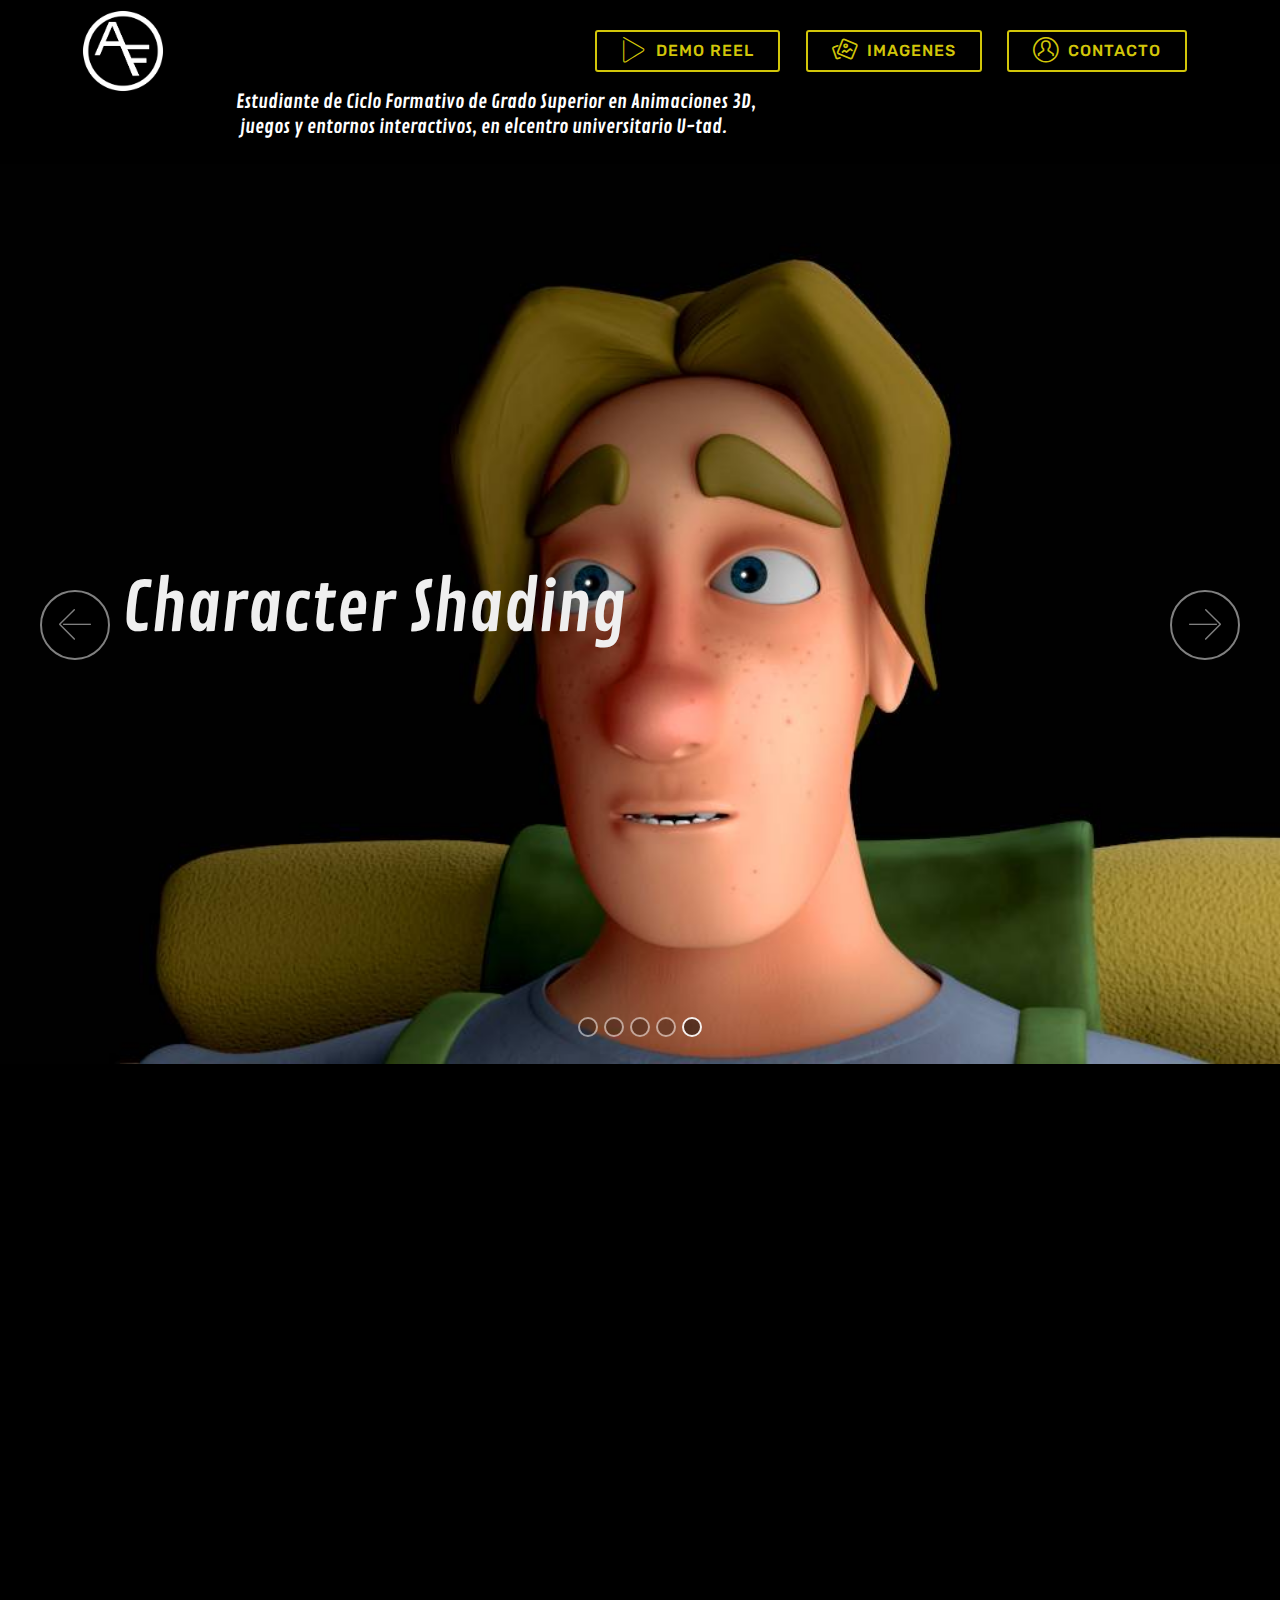
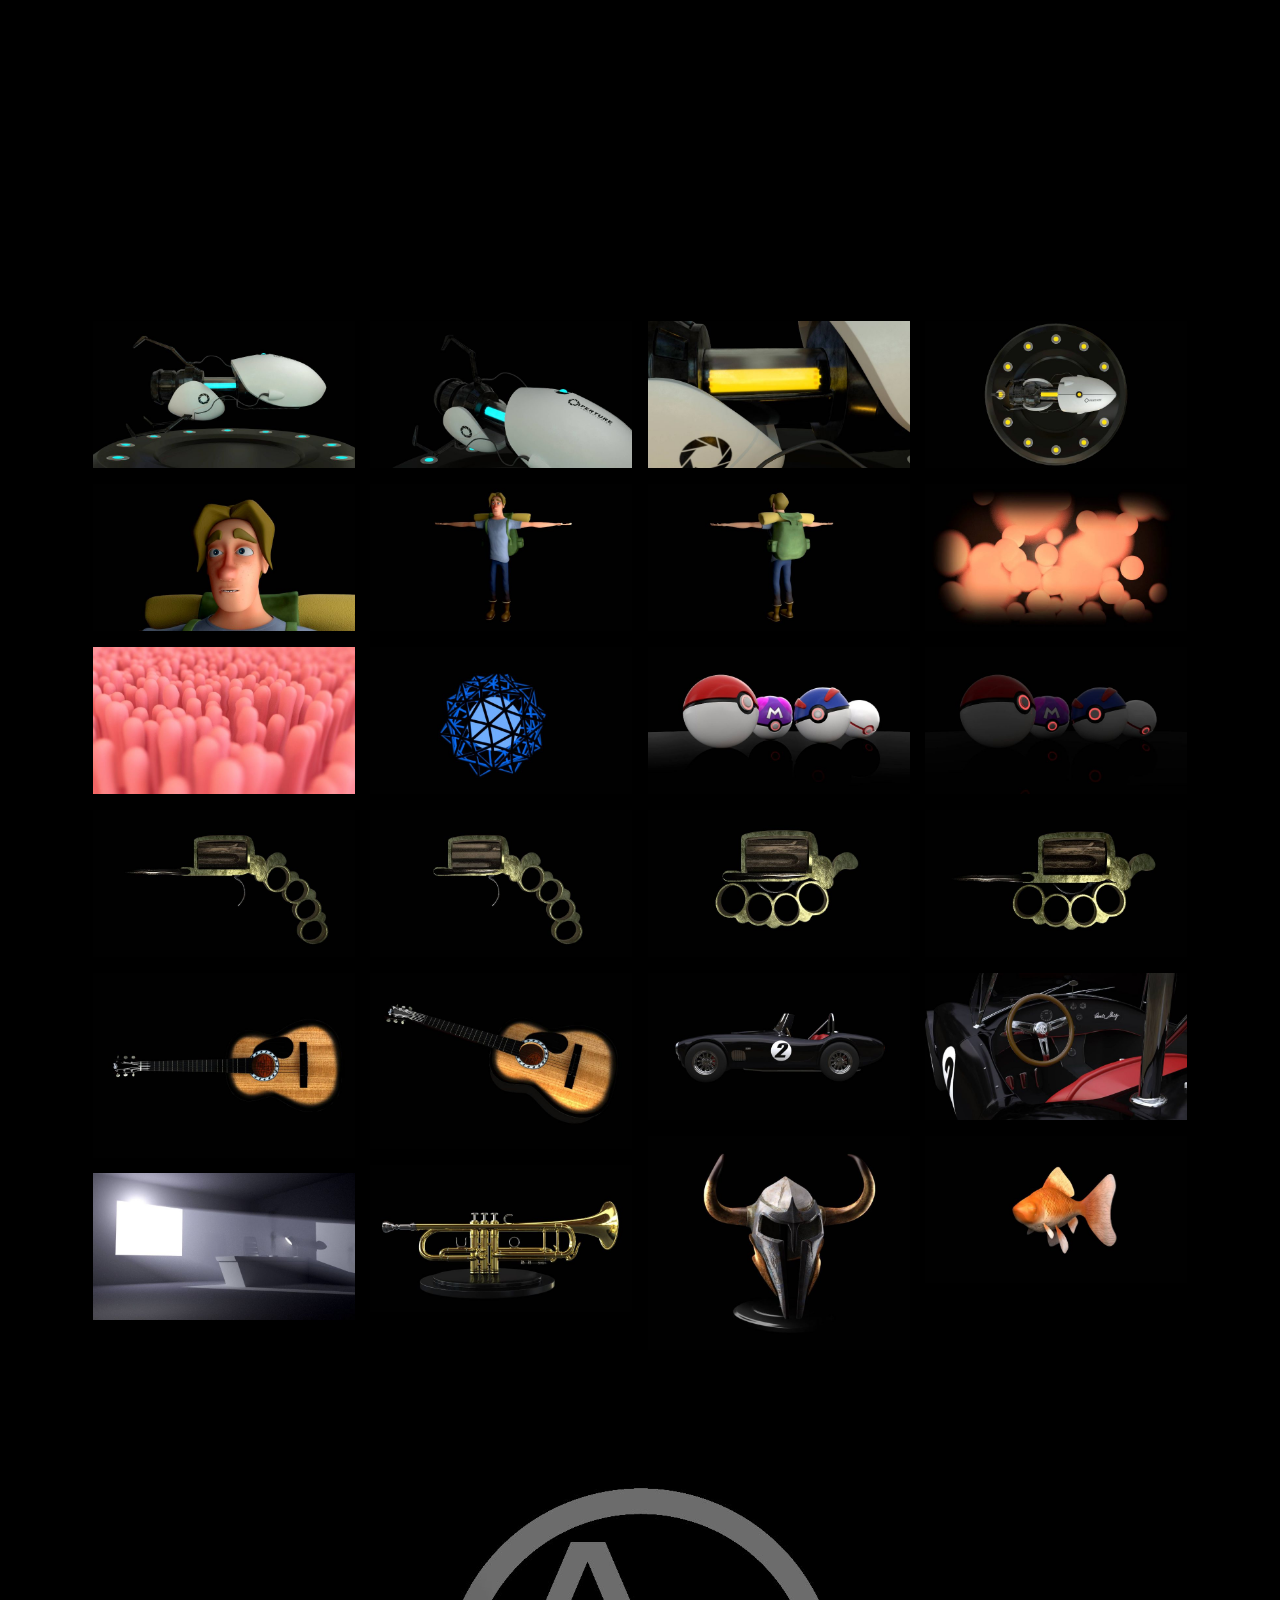
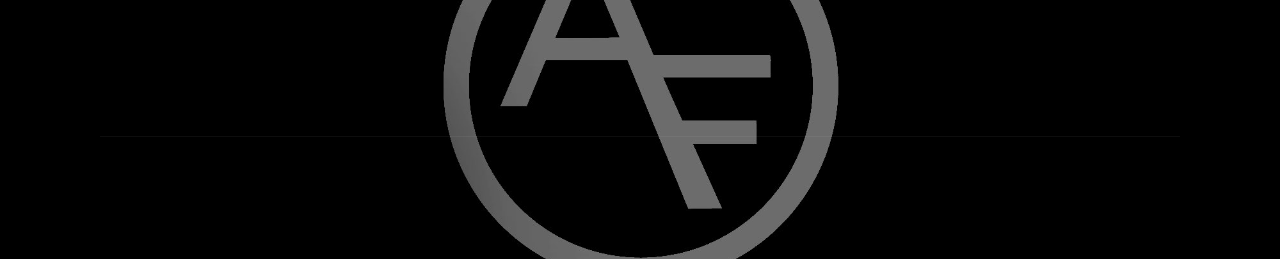
<file: index.html>
<!DOCTYPE html>
<html>
<head>
  <!-- Site made with Mobirise Website Builder v4.3.5, https://mobirise.com -->
  <meta charset="UTF-8">
  <meta http-equiv="X-UA-Compatible" content="IE=edge">
  <meta name="generator" content="Mobirise v4.3.5, mobirise.com">
  <meta name="viewport" content="width=device-width, initial-scale=1">
  <link rel="shortcut icon" href="assets/images/af-logo-1-3543x3543.jpg" type="image/x-icon">
  <meta name="description" content="">
  <title>ALVARO FUENTES</title>
  <link rel="stylesheet" href="assets/web/assets/mobirise-icons-bold/mobirise-icons-bold.css">
  <link rel="stylesheet" href="assets/web/assets/mobirise-icons/mobirise-icons.css">
  <link rel="stylesheet" href="assets/tether/tether.min.css">
  <link rel="stylesheet" href="assets/bootstrap/css/bootstrap.min.css">
  <link rel="stylesheet" href="assets/bootstrap/css/bootstrap-grid.min.css">
  <link rel="stylesheet" href="assets/bootstrap/css/bootstrap-reboot.min.css">
  <link rel="stylesheet" href="assets/animate.css/animate.min.css">
  <link rel="stylesheet" href="assets/dropdown/css/style.css">
  <link rel="stylesheet" href="assets/socicon/css/styles.css">
  <link rel="stylesheet" href="assets/theme/css/style.css">
  <link rel="stylesheet" href="assets/mobirise-gallery/style.css">
  <link rel="stylesheet" href="assets/mobirise/css/mbr-additional.css" type="text/css">
  
  
  
</head>
<body>
<section class="menu cid-qAGI80qTX7" once="menu" id="menu1-i" data-rv-view="526">

    

    <nav class="navbar navbar-expand beta-menu navbar-dropdown align-items-center navbar-toggleable-sm bg-color transparent">
        <button class="navbar-toggler navbar-toggler-right" type="button" data-toggle="collapse" data-target="#navbarSupportedContent" aria-controls="navbarSupportedContent" aria-expanded="false" aria-label="Toggle navigation">
            <div class="hamburger">
                <span></span>
                <span></span>
                <span></span>
                <span></span>
            </div>
        </button>
        <div class="menu-logo">
            <div class="navbar-brand">
                <span class="navbar-logo">
                    
                         <img src="assets/images/af-logo-1-3543x3543.jpg" alt="Mobirise" title="" media-simple="true" style="height: 5.4rem;">
                    
                </span>
                
            </div>
        </div>
        <div class="collapse navbar-collapse" id="navbarSupportedContent">
            
            <div class="navbar-buttons mbr-section-btn"><a class="btn btn-sm btn-success-outline display-4" href="index.html#video2-x"><span class="mbri-play mbr-iconfont mbr-iconfont-btn"></span>DEMO REEL</a> <a class="btn btn-sm btn-success-outline display-4" href="index.html#gallery1-w"><span class="mbrib-image-gallery mbr-iconfont mbr-iconfont-btn"></span>IMAGENES</a>   <a class="btn btn-sm btn-success-outline display-4" href="index.html#footer1-12"><span class="mbrib-user mbr-iconfont mbr-iconfont-btn"></span>CONTACTO</a></div>
        </div>
    </nav>
</section>

<section class="engine"><a href="https://mobirise.co/k">bootstrap templates</a></section><section class="mbr-section info2 cid-qAGOkJHE9n" id="info2-o" data-rv-view="523">

    

    

    <div class="container">
        <div class="row main justify-content-center">
            <div class="media-container-column col-12 col-lg-3 col-md-4">
                
            </div>
            <div class="media-container-column title col-12 col-lg-7 col-md-6">
                
                <h3 class="mbr-section-subtitle align-right mbr-light mbr-white mbr-fonts-style display-7"><p><span style="background-color: initial;">&nbsp; &nbsp; &nbsp; &nbsp; &nbsp; &nbsp; &nbsp; Estudiante de Ciclo Formativo de Grado Superior en Animaciones 3D,</span>&nbsp;&nbsp;&nbsp;&nbsp;&nbsp;&nbsp;&nbsp;&nbsp;&nbsp;&nbsp;&nbsp;&nbsp;<span style="background-color: initial;"> </span>&nbsp;&nbsp;&nbsp;&nbsp;&nbsp;&nbsp;&nbsp;&nbsp;&nbsp;&nbsp;&nbsp;&nbsp;&nbsp; &nbsp;j<span style="background-color: initial;">uegos y entornos                         interactivos, en elcentro universitario U-tad. &nbsp; &nbsp; &nbsp; &nbsp; &nbsp; &nbsp; &nbsp; &nbsp;</span><span style="background-color: initial; font-size: 1rem;">&nbsp;</span></p></h3>
            </div>
        </div>
    </div>
</section>

<section class="carousel slide cid-qAGUbElL7m" data-interval="false" id="slider1-p" data-rv-view="528">

    

    <div class="full-screen"><div class="mbr-slider slide carousel" data-pause="true" data-keyboard="false" data-ride="carousel" data-interval="4000"><ol class="carousel-indicators"><li data-app-prevent-settings="" data-target="#slider1-p" data-slide-to="0"></li><li data-app-prevent-settings="" data-target="#slider1-p" data-slide-to="1"></li><li data-app-prevent-settings="" data-target="#slider1-p" data-slide-to="2"></li><li data-app-prevent-settings="" data-target="#slider1-p" data-slide-to="3"></li><li data-app-prevent-settings="" data-target="#slider1-p" class=" active" data-slide-to="4"></li></ol><div class="carousel-inner" role="listbox"><div class="carousel-item slider-fullscreen-image" data-bg-video-slide="false" style="background-image: url(assets/images/portal-side-1920x1080.jpg);"><div class="container container-slide"><div class="image_wrapper"><div class="mbr-overlay" style="opacity: 0; background-color: rgb(0, 0, 0);"></div><img src="assets/images/portal-side-1920x1080.jpg"><div class="carousel-caption justify-content-center"><div class="col-10 align-left"><h2 class="mbr-fonts-style display-1">PORTAL GUN</h2></div></div></div></div></div><div class="carousel-item slider-fullscreen-image" data-bg-video-slide="false" style="background-image: url(assets/images/revolver-1-1920x1080.jpg);"><div class="container container-slide"><div class="image_wrapper"><div class="mbr-overlay" style="opacity: 0.2;"></div><img src="assets/images/revolver-1-1920x1080.jpg"><div class="carousel-caption justify-content-center"><div class="col-10 align-left"><h2 class="mbr-fonts-style display-1">APACHE KNUCLE DUSTER REVOLVER</h2></div></div></div></div></div><div class="carousel-item slider-fullscreen-image" data-bg-video-slide="false" style="background-image: url(assets/images/coche-1920x1080.jpg);"><div class="container container-slide"><div class="image_wrapper"><div class="mbr-overlay" style="opacity: 0.2;"></div><img src="assets/images/coche-1920x1080.jpg"><div class="carousel-caption justify-content-center"><div class="col-10 align-left"><h2 class="mbr-fonts-style display-1">AC COBRA 86</h2></div></div></div></div></div><div class="carousel-item slider-fullscreen-image" data-bg-video-slide="false" style="background-image: url(assets/images/guitarra-1679x727.jpg);"><div class="container container-slide"><div class="image_wrapper"><div class="mbr-overlay" style="opacity: 0.2;"></div><img src="assets/images/guitarra-1679x727.jpg"><div class="carousel-caption justify-content-center"><div class="col-10 align-left"><h2 class="mbr-fonts-style display-1">GIBSON GUITAR</h2></div></div></div></div></div><div class="carousel-item slider-fullscreen-image active" data-bg-video-slide="false" style="background-image: url(assets/images/primerplano-1280x720.jpg);"><div class="container container-slide"><div class="image_wrapper"><div class="mbr-overlay" style="opacity: 0; background-color: rgb(0, 0, 0);"></div><img src="assets/images/primerplano-1280x720.jpg"><div class="carousel-caption justify-content-center"><div class="col-10 align-left"><h2 class="mbr-fonts-style display-1">Character Shading</h2></div></div></div></div></div></div><a data-app-prevent-settings="" class="carousel-control carousel-control-prev" role="button" data-slide="prev" href="#slider1-p"><span aria-hidden="true" class="mbri-left mbr-iconfont"></span><span class="sr-only">Previous</span></a><a data-app-prevent-settings="" class="carousel-control carousel-control-next" role="button" data-slide="next" href="#slider1-p"><span aria-hidden="true" class="mbri-right mbr-iconfont"></span><span class="sr-only">Next</span></a></div></div>

</section>

<section class="cid-qAI3J9MtBl" id="video2-x" data-rv-view="546">

    
    
    <figure class="mbr-figure align-center container">
        <div class="video-block" style="width: 100%;">
            <div><iframe class="mbr-embedded-video" src="https://player.vimeo.com/video/254947398?autoplay=0&amp;loop=0" width="1280" height="720" frameborder="0" allowfullscreen></iframe></div>
        </div>
    </figure>
</section>

<section class="mbr-gallery mbr-slider-carousel cid-qAHbsO8Uu1" id="gallery1-w" data-rv-view="548">

    

    <div class="container">
        <div><!-- Filter --><!-- Gallery --><div class="mbr-gallery-row"><div class="mbr-gallery-layout-default"><div><div><div class="mbr-gallery-item mbr-gallery-item--p1" data-video-url="false" data-tags="Awesome"><div href="#lb-gallery1-w" data-slide-to="0" data-toggle="modal"><img src="assets/images/portal-side-1920x1080-800x450.jpg" alt=""><span class="icon-focus"></span></div></div><div class="mbr-gallery-item mbr-gallery-item--p1" data-video-url="false" data-tags="Responsive"><div href="#lb-gallery1-w" data-slide-to="1" data-toggle="modal"><img src="assets/images/cameraanim2-masterlayer-beauty-16-1920x1080-800x450.jpg" alt=""><span class="icon-focus"></span></div></div><div class="mbr-gallery-item mbr-gallery-item--p1" data-video-url="false" data-tags="Creative"><div href="#lb-gallery1-w" data-slide-to="2" data-toggle="modal"><img src="assets/images/cameraanim3-masterlayer-beauty-62-1920x1080-800x450.jpg" alt=""><span class="icon-focus"></span></div></div><div class="mbr-gallery-item mbr-gallery-item--p1" data-video-url="false" data-tags="Animated"><div href="#lb-gallery1-w" data-slide-to="3" data-toggle="modal"><img src="assets/images/portal-top-1920x1080-800x450.jpg" alt=""><span class="icon-focus"></span></div></div><div class="mbr-gallery-item mbr-gallery-item--p1" data-video-url="false" data-tags="Responsive"><div href="#lb-gallery1-w" data-slide-to="4" data-toggle="modal"><img src="assets/images/primerplano-1280x720-800x450.jpg" alt=""><span class="icon-focus"></span></div></div><div class="mbr-gallery-item mbr-gallery-item--p1" data-video-url="false" data-tags="Responsive"><div href="#lb-gallery1-w" data-slide-to="5" data-toggle="modal"><img src="assets/images/personajeentero-1280x720-800x450.jpg" alt=""><span class="icon-focus"></span></div></div><div class="mbr-gallery-item mbr-gallery-item--p1" data-video-url="false" data-tags="Responsive"><div href="#lb-gallery1-w" data-slide-to="6" data-toggle="modal"><img src="assets/images/personajedetras-1280x720-800x450.jpg" alt=""><span class="icon-focus"></span></div></div><div class="mbr-gallery-item mbr-gallery-item--p1" data-video-url="false" data-tags="Responsive"><div href="#lb-gallery1-w" data-slide-to="7" data-toggle="modal"><img src="assets/images/bolitas-1280x720-800x450.jpg" alt=""><span class="icon-focus"></span></div></div><div class="mbr-gallery-item mbr-gallery-item--p1" data-video-url="false" data-tags="Responsive"><div href="#lb-gallery1-w" data-slide-to="8" data-toggle="modal"><img src="assets/images/glandulas-1280x720-800x450.jpg" alt=""><span class="icon-focus"></span></div></div><div class="mbr-gallery-item mbr-gallery-item--p1" data-video-url="false" data-tags="Responsive"><div href="#lb-gallery1-w" data-slide-to="9" data-toggle="modal"><img src="assets/images/bolaluminosa-1280x720-800x450.jpg" alt=""><span class="icon-focus"></span></div></div><div class="mbr-gallery-item mbr-gallery-item--p1" data-video-url="false" data-tags="Responsive"><div href="#lb-gallery1-w" data-slide-to="10" data-toggle="modal"><img src="assets/images/pokeballs-1920x1080-800x450.jpg" alt=""><span class="icon-focus"></span></div></div><div class="mbr-gallery-item mbr-gallery-item--p1" data-video-url="false" data-tags="Responsive"><div href="#lb-gallery1-w" data-slide-to="11" data-toggle="modal"><img src="assets/images/pokeballsoscure-1920x1080-800x450.jpg" alt=""><span class="icon-focus"></span></div></div><div class="mbr-gallery-item mbr-gallery-item--p1" data-video-url="false" data-tags="Awesome"><div href="#lb-gallery1-w" data-slide-to="12" data-toggle="modal"><img src="assets/images/revolver-1-1920x1080-800x450.jpg" alt=""><span class="icon-focus"></span></div></div><div class="mbr-gallery-item mbr-gallery-item--p1" data-video-url="false" data-tags="Awesome"><div href="#lb-gallery1-w" data-slide-to="13" data-toggle="modal"><img src="assets/images/revolver-masterlayer-beauty-1-1920x1080-800x450.jpg" alt=""><span class="icon-focus"></span></div></div><div class="mbr-gallery-item mbr-gallery-item--p1" data-video-url="false" data-tags="Responsive"><div href="#lb-gallery1-w" data-slide-to="14" data-toggle="modal"><img src="assets/images/revolver-masterlayer-beauty1-1920x1080-800x450.jpg" alt=""><span class="icon-focus"></span></div></div><div class="mbr-gallery-item mbr-gallery-item--p1" data-video-url="false" data-tags="Animated"><div href="#lb-gallery1-w" data-slide-to="15" data-toggle="modal"><img src="assets/images/revolver-top-1920x1080-800x450.jpg" alt=""><span class="icon-focus"></span></div></div><div class="mbr-gallery-item mbr-gallery-item--p1" data-video-url="false" data-tags="Responsive"><div href="#lb-gallery1-w" data-slide-to="16" data-toggle="modal"><img src="assets/images/guitarra1-1735x1224-800x564.jpg" alt=""><span class="icon-focus"></span></div></div><div class="mbr-gallery-item mbr-gallery-item--p1" data-video-url="false" data-tags="Responsive"><div href="#lb-gallery1-w" data-slide-to="17" data-toggle="modal"><img src="assets/images/rs-guitarra-rl-guitarra-anim1-beauty-130-1280x862-800x538.jpg" alt=""><span class="icon-focus"></span></div></div><div class="mbr-gallery-item mbr-gallery-item--p1" data-video-url="false" data-tags="Responsive"><div href="#lb-gallery1-w" data-slide-to="18" data-toggle="modal"><img src="assets/images/coche-1920x1080-800x450.jpg" alt=""><span class="icon-focus"></span></div></div><div class="mbr-gallery-item mbr-gallery-item--p1" data-video-url="false" data-tags="Responsive"><div href="#lb-gallery1-w" data-slide-to="19" data-toggle="modal"><img src="assets/images/coche2-1280x720-800x450.jpg" alt=""><span class="icon-focus"></span></div></div><div class="mbr-gallery-item mbr-gallery-item--p1" data-video-url="false" data-tags="Responsive"><div href="#lb-gallery1-w" data-slide-to="20" data-toggle="modal"><img src="assets/images/casco2-1-882x720-800x653.jpg" alt=""><span class="icon-focus"></span></div></div><div class="mbr-gallery-item mbr-gallery-item--p1" data-video-url="false" data-tags="Responsive"><div href="#lb-gallery1-w" data-slide-to="21" data-toggle="modal"><img src="assets/images/pez2-1280x720-800x450.jpg" alt=""><span class="icon-focus"></span></div></div><div class="mbr-gallery-item mbr-gallery-item--p1" data-video-url="false" data-tags="Responsive"><div href="#lb-gallery1-w" data-slide-to="22" data-toggle="modal"><img src="assets/images/trompeta1-1280x720-800x450.jpg" alt=""><span class="icon-focus"></span></div></div><div class="mbr-gallery-item mbr-gallery-item--p1" data-video-url="false" data-tags="Responsive"><div href="#lb-gallery1-w" data-slide-to="23" data-toggle="modal"><img src="assets/images/interio-1280x720-800x450.jpg" alt=""><span class="icon-focus"></span></div></div></div></div><div class="clearfix"></div></div></div><!-- Lightbox --><div data-app-prevent-settings="" class="mbr-slider modal fade carousel slide" tabindex="-1" data-keyboard="true" data-interval="false" id="lb-gallery1-w"><div class="modal-dialog"><div class="modal-content"><div class="modal-body"><ol class="carousel-indicators"><li data-app-prevent-settings="" data-target="#lb-gallery1-w" data-slide-to="0"></li><li data-app-prevent-settings="" data-target="#lb-gallery1-w" data-slide-to="1"></li><li data-app-prevent-settings="" data-target="#lb-gallery1-w" data-slide-to="2"></li><li data-app-prevent-settings="" data-target="#lb-gallery1-w" data-slide-to="3"></li><li data-app-prevent-settings="" data-target="#lb-gallery1-w" data-slide-to="4"></li><li data-app-prevent-settings="" data-target="#lb-gallery1-w" data-slide-to="5"></li><li data-app-prevent-settings="" data-target="#lb-gallery1-w" data-slide-to="6"></li><li data-app-prevent-settings="" data-target="#lb-gallery1-w" data-slide-to="7"></li><li data-app-prevent-settings="" data-target="#lb-gallery1-w" data-slide-to="8"></li><li data-app-prevent-settings="" data-target="#lb-gallery1-w" data-slide-to="9"></li><li data-app-prevent-settings="" data-target="#lb-gallery1-w" data-slide-to="10"></li><li data-app-prevent-settings="" data-target="#lb-gallery1-w" data-slide-to="11"></li><li data-app-prevent-settings="" data-target="#lb-gallery1-w" data-slide-to="12"></li><li data-app-prevent-settings="" data-target="#lb-gallery1-w" data-slide-to="13"></li><li data-app-prevent-settings="" data-target="#lb-gallery1-w" data-slide-to="14"></li><li data-app-prevent-settings="" data-target="#lb-gallery1-w" data-slide-to="15"></li><li data-app-prevent-settings="" data-target="#lb-gallery1-w" data-slide-to="16"></li><li data-app-prevent-settings="" data-target="#lb-gallery1-w" data-slide-to="17"></li><li data-app-prevent-settings="" data-target="#lb-gallery1-w" data-slide-to="18"></li><li data-app-prevent-settings="" data-target="#lb-gallery1-w" data-slide-to="19"></li><li data-app-prevent-settings="" data-target="#lb-gallery1-w" data-slide-to="20"></li><li data-app-prevent-settings="" data-target="#lb-gallery1-w" data-slide-to="21"></li><li data-app-prevent-settings="" data-target="#lb-gallery1-w" data-slide-to="22"></li><li data-app-prevent-settings="" data-target="#lb-gallery1-w" class=" active" data-slide-to="23"></li></ol><div class="carousel-inner"><div class="carousel-item"><img src="assets/images/portal-side-1920x1080.jpg" alt=""></div><div class="carousel-item"><img src="assets/images/cameraanim2-masterlayer-beauty-16-1920x1080.jpg" alt=""></div><div class="carousel-item"><img src="assets/images/cameraanim3-masterlayer-beauty-62-1920x1080.jpg" alt=""></div><div class="carousel-item"><img src="assets/images/portal-top-1920x1080.jpg" alt=""></div><div class="carousel-item"><img src="assets/images/primerplano-1280x720.jpg" alt=""></div><div class="carousel-item"><img src="assets/images/personajeentero-1280x720.jpg" alt=""></div><div class="carousel-item"><img src="assets/images/personajedetras-1280x720.jpg" alt=""></div><div class="carousel-item"><img src="assets/images/bolitas-1280x720.jpg" alt=""></div><div class="carousel-item"><img src="assets/images/glandulas-1280x720.jpg" alt=""></div><div class="carousel-item"><img src="assets/images/bolaluminosa-1280x720.jpg" alt=""></div><div class="carousel-item"><img src="assets/images/pokeballs-1920x1080.jpg" alt=""></div><div class="carousel-item"><img src="assets/images/pokeballsoscure-1920x1080.jpg" alt=""></div><div class="carousel-item"><img src="assets/images/revolver-1-1920x1080.jpg" alt=""></div><div class="carousel-item"><img src="assets/images/revolver-masterlayer-beauty-1-1920x1080.jpg" alt=""></div><div class="carousel-item"><img src="assets/images/revolver-masterlayer-beauty1-1920x1080.jpg" alt=""></div><div class="carousel-item"><img src="assets/images/revolver-top-1920x1080.jpg" alt=""></div><div class="carousel-item"><img src="assets/images/guitarra1-1735x1224.jpg" alt=""></div><div class="carousel-item"><img src="assets/images/rs-guitarra-rl-guitarra-anim1-beauty-130-1280x862.jpg" alt=""></div><div class="carousel-item"><img src="assets/images/coche-1920x1080.jpg" alt=""></div><div class="carousel-item"><img src="assets/images/coche2-1280x720.jpg" alt=""></div><div class="carousel-item"><img src="assets/images/casco2-1-882x720.jpg" alt=""></div><div class="carousel-item"><img src="assets/images/pez2-1280x720.jpg" alt=""></div><div class="carousel-item"><img src="assets/images/trompeta1-1280x720.jpg" alt=""></div><div class="carousel-item active"><img src="assets/images/interio-1280x720.jpg" alt=""></div></div><a class="carousel-control carousel-control-prev" role="button" data-slide="prev" href="#lb-gallery1-w"><span class="mbri-left mbr-iconfont" aria-hidden="true"></span><span class="sr-only">Previous</span></a><a class="carousel-control carousel-control-next" role="button" data-slide="next" href="#lb-gallery1-w"><span class="mbri-right mbr-iconfont" aria-hidden="true"></span><span class="sr-only">Next</span></a><a class="close" href="#" role="button" data-dismiss="modal"><span class="sr-only">Close</span></a></div></div></div></div></div>
    </div>

</section>

<section class="cid-qAMKGjnYF7" id="footer1-12" data-rv-view="647">

    

    <div class="mbr-overlay" style="background-color: rgb(0, 0, 0); opacity: 0.5;"></div>

    <div class="container">
        <div class="media-container-row content text-white">
            <div class="col-12 col-md-3">
                <div class="media-wrap">
                    
                        <img src="assets/images/af-logo-1-3543x3543.jpg" alt="Mobirise" title="" media-simple="true">
                    
                </div>
            </div>
            <div class="col-12 col-md-3 mbr-fonts-style display-7">
                <h5 class="pb-3"></h5>
                <p class="mbr-text"></p>
            </div>
            <div class="col-12 col-md-3 mbr-fonts-style display-7">
                <h5 class="pb-3"><strong>
                    Contacto</strong></h5>
                <p class="mbr-text"></p><p><strong>Email: </strong><br><a href="mailto:alvarofuentesbenavides1997@gmail.com">alvarofuentesbenavides1997@gmail.com </a>
<br>
<br>Phone: &nbsp;&nbsp;&nbsp;&nbsp;&nbsp;            +34 695107618</p><p></p>
            </div>
            <div class="col-12 col-md-3 mbr-fonts-style display-7">
                <h5 class="pb-3"></h5>
                <p class="mbr-text"></p>
            </div>
        </div>
        <div class="footer-lower">
            <div class="media-container-row">
                <div class="col-sm-12">
                    <hr>
                </div>
            </div>
            <div class="media-container-row mbr-white">
                <div class="col-sm-6 copyright">
                    <p class="mbr-text mbr-fonts-style display-7"></p>
                </div>
                <div class="col-md-6">
                    <div class="social-list align-right">
                        <div class="soc-item">
                            <a href="https://vimeo.com/user67566245" target="_blank">
                                <span class="mbr-iconfont mbr-iconfont-social socicon-vimeo socicon" style="color: rgb(249, 242, 149);" media-simple="true"></span>
                            </a>
                        </div>
                        <div class="soc-item">
                            <a href="https://www.instagram.com/AF.3D.Artist/" target="_blank">
                                <span class="mbr-iconfont mbr-iconfont-social socicon-instagram socicon" style="color: rgb(249, 242, 149);" media-simple="true"></span>
                            </a>
                        </div>
                        <div class="soc-item">
                            <a href="mailto:alvarofuentesbenavides1997@gmail.com">
                                <span class="mbr-iconfont mbr-iconfont-social socicon-googleplus socicon" style="color: rgb(249, 242, 149);" media-simple="true"></span>
                            </a>
                        </div>
                        
                        
                        
                    </div>
                </div>
            </div>
        </div>
    </div>
</section>


  <script src="assets/web/assets/jquery/jquery.min.js"></script>
  <script src="assets/popper/popper.min.js"></script>
  <script src="assets/tether/tether.min.js"></script>
  <script src="assets/bootstrap/js/bootstrap.min.js"></script>
  <script src="assets/viewport-checker/jquery.viewportchecker.js"></script>
  <script src="assets/dropdown/js/script.min.js"></script>
  <script src="assets/jquery-mb-ytplayer/jquery.mb.ytplayer.min.js"></script>
  <script src="assets/jquery-mb-vimeo_player/jquery.mb.vimeo_player.js"></script>
  <script src="assets/smooth-scroll/smooth-scroll.js"></script>
  <script src="assets/bootstrap-carousel-swipe/bootstrap-carousel-swipe.js"></script>
  <script src="assets/masonry/masonry.pkgd.min.js"></script>
  <script src="assets/imagesloaded/imagesloaded.pkgd.min.js"></script>
  <script src="assets/touch-swipe/jquery.touch-swipe.min.js"></script>
  <script src="assets/theme/js/script.js"></script>
  <script src="assets/mobirise-gallery/player.min.js"></script>
  <script src="assets/mobirise-gallery/script.js"></script>
  <script src="assets/mobirise-slider-video/script.js"></script>
  
  
 <div id="scrollToTop" class="scrollToTop mbr-arrow-up"><a style="text-align: center;"><i class="mbri-down mbr-iconfont"></i></a></div>
    <input name="animation" type="hidden">
  </body>
</html>
</file>
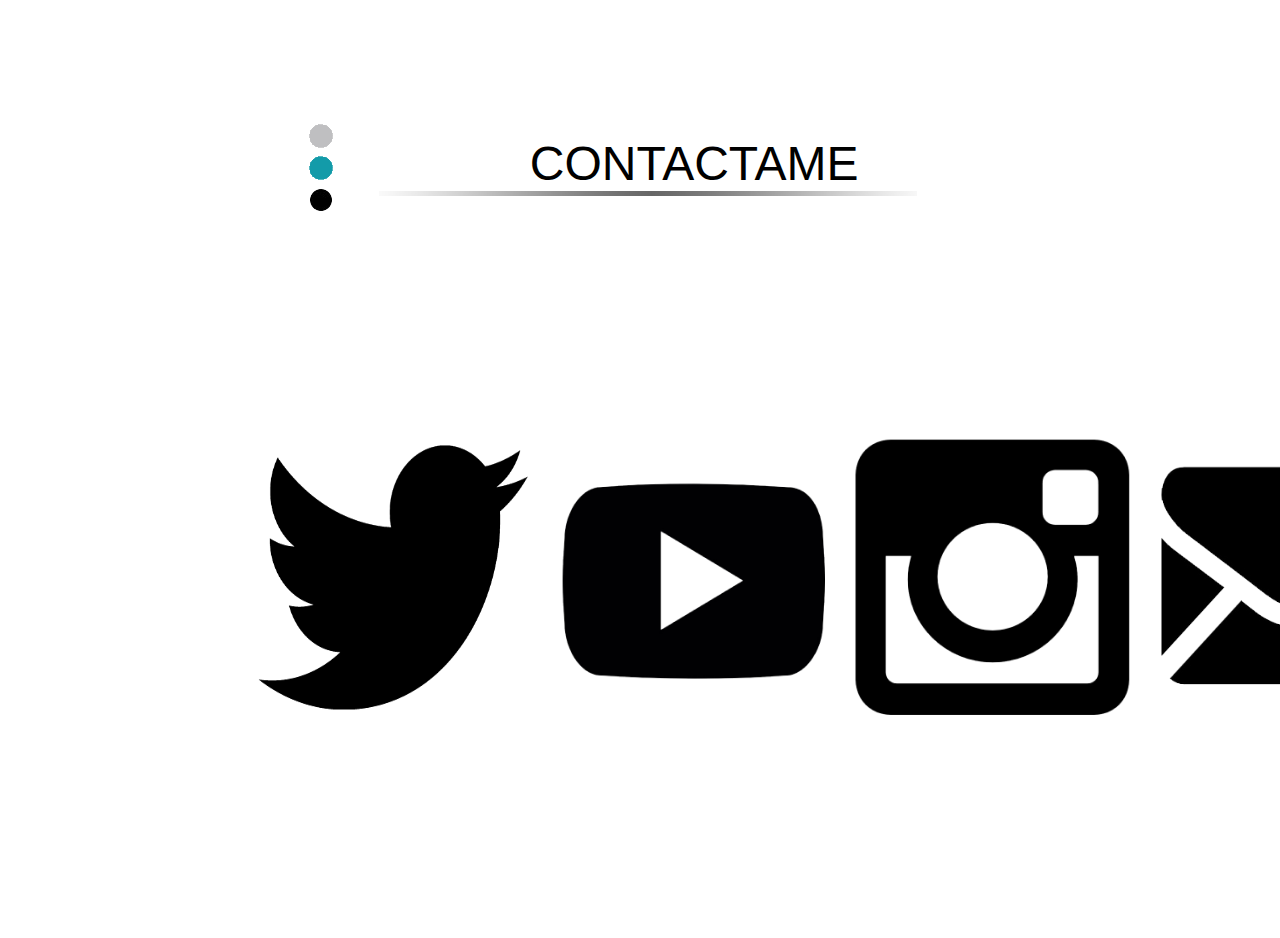
<file: all/contacto.html>
<!DOCTYPE html>
	<html>
		<head>
			<link rel="stylesheet" type="text/css" href="estilos_contacto.css">
			<title> Alvaro Fuentes </title>
		</head>
		
		<body>
		
		<div id="arriba">
			<div id="puntos">
				<a href="../index.html"><img src="img/puntos_01.png" alt ></a>
			</div>
			<div id="titulo">
					<p>CONTACTAME</p>
			</div>
		</div>
		<div id="cajita"></div>
		<div id="caja">
		  <div id="caja1"> <a href="https://twitter.com/?lang=es"><img src="img/iconen_twitter.png" width="300" height="300" alt></a> </div>
		  <div id="caja2"> <a href="https://www.youtube.com/?hl=es&gl=ES"><img src="img/iconen_YouTube.png" width="300" height="300" alt></a> </div>
		  <div id="caja3"> <a href="https://instagram.com/?lang=es"><img src="img/iconen_instagram.png" width="300" height="300" alt></a> </div>
		  <div id="caja4"> <a href="https://www.google.com/gmail/about/#"><img src="img/iconen_gmail.png" width="300" height="300" alt></a> </div>
	    </div>
</body>
	</html>
</file>
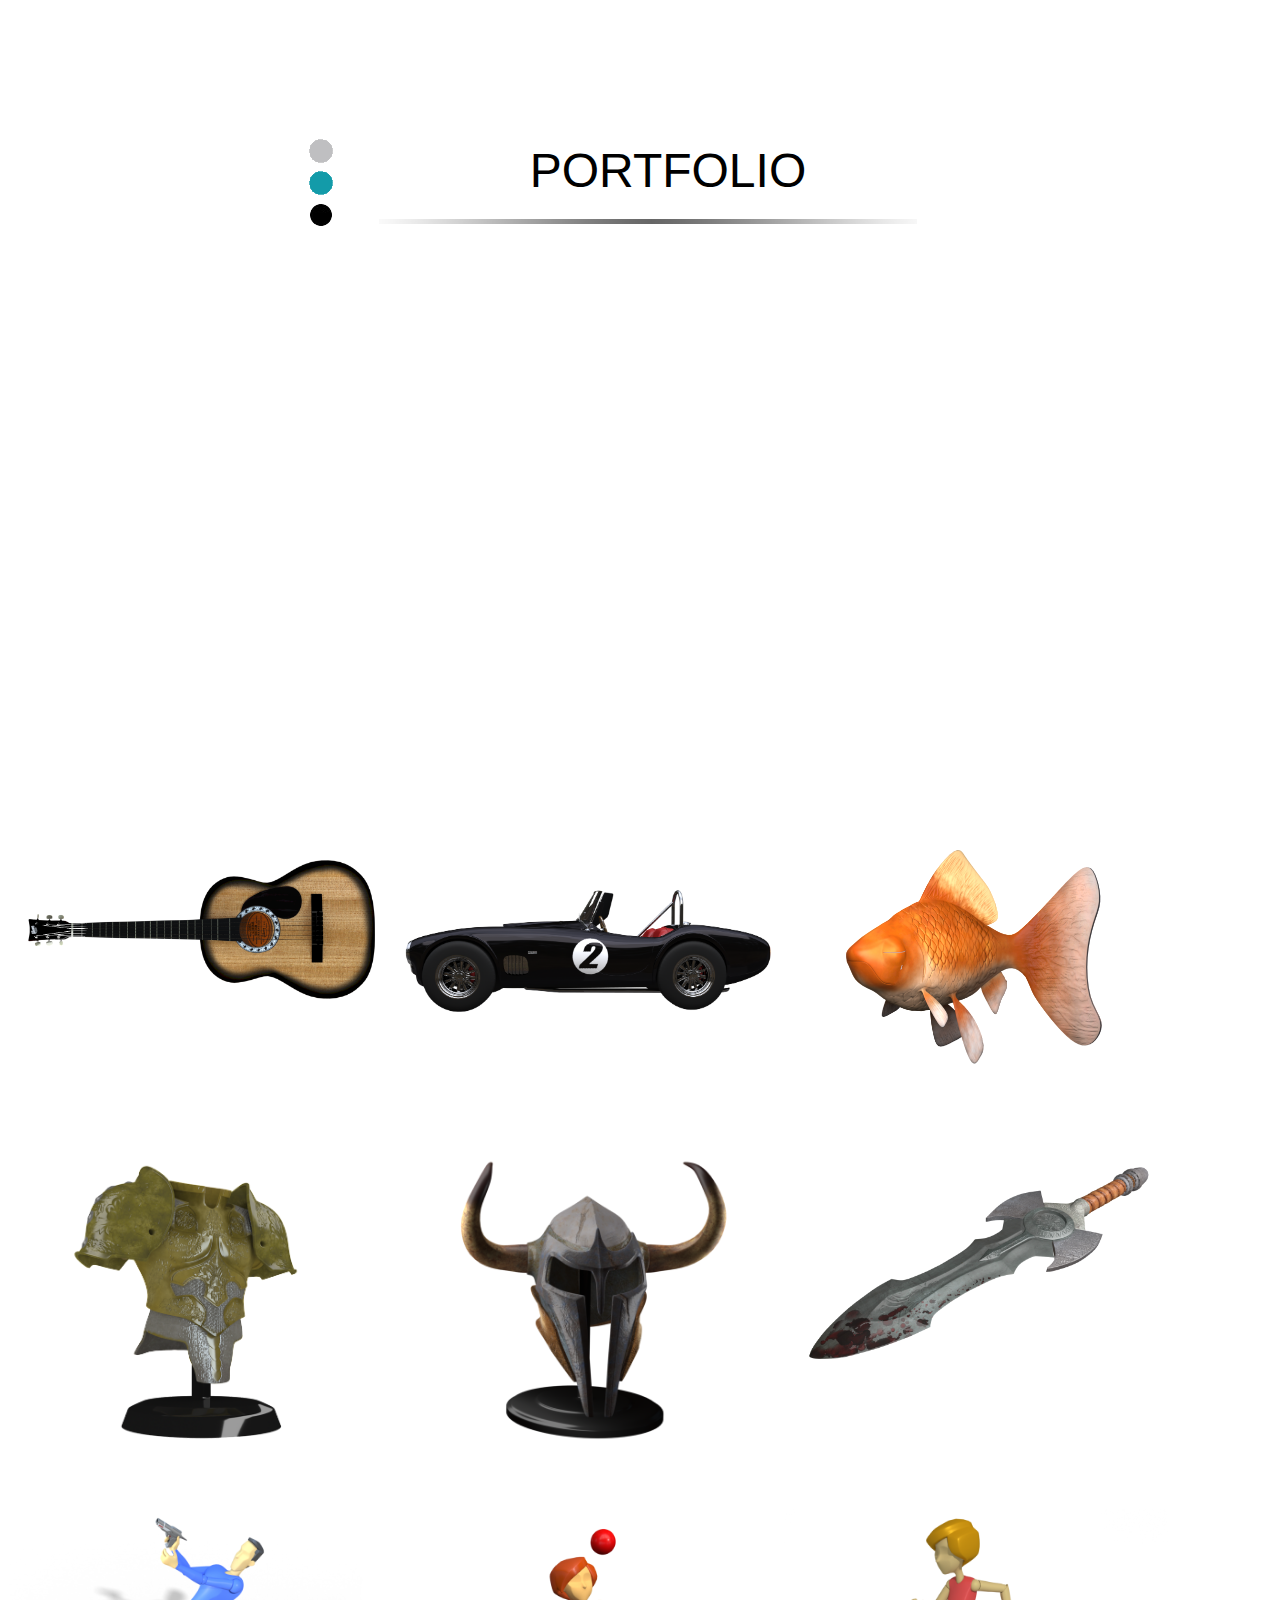
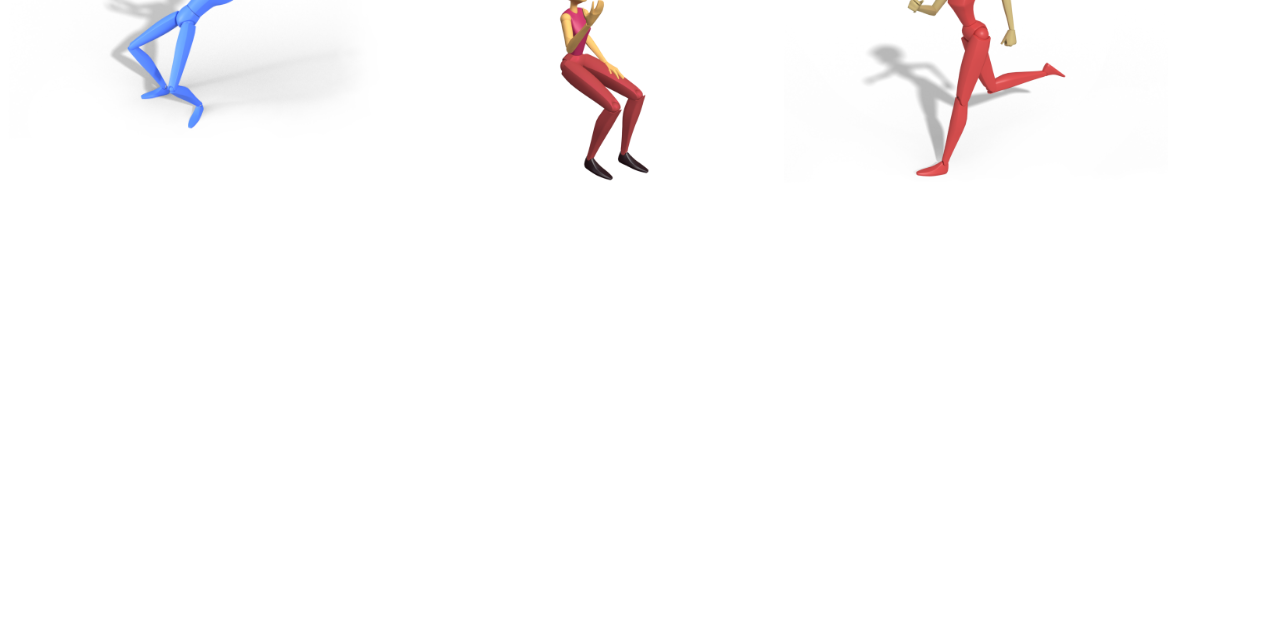
<file: all/mis_trabajos.html>
<!DOCTYPE html>
	<html>
		<head>
			<link rel="stylesheet" type="text/css" href="estilo_mis_trabajos.css">
			<title> Alvaro Fuentes </title>
		</head>
		
		<body>
		
		<div id="arriba">
			<div id="puntos">
				<a href="../index.html"><img src="img/puntos_01.png" alt="puntos"></a>
			</div>
			<div id="titulo">
					<p>PORTFOLIO</p>
			</div>
		</div>
        
        <div id="video">
        <iframe src="https://player.vimeo.com/video/220987154" width="860" height="400" frameborder="0" webkitallowfullscreen mozallowfullscreen allowfullscreen></iframe>
<p><a href="https://vimeo.com/220987154"></a><a href="https://vimeo.com/user67566245"></a><a href="https://vimeo.com"></a></p>
        
        </div>
		
        <div id="cajaI">
				<div id="caja1">
				
				</div>
				
				<div id="caja2">
				
				</div>
				
				<div id="caja3">
				
				</div>
				
		</div>
        
        <div id="cajaC">
				<div id="caja4">
				
				</div>
				
				<div id="caja5">
				
				</div>
				
				<div id="caja6">
				
				</div>
				
		</div>
		
		<div id="cajaD">
				<div id="caja7">
				
				</div>
				
				<div id="caja8">
				
				</div>
				
				<div id="caja9">
				
				</div>
				
		</div>
		</body>
	</html>
</file>
<file: assets/web/assets/mobirise-icons-bold/mobirise-icons-bold.css>
@font-face {
  font-family: 'mobirise-icons-bold';
  src:  url('mobirise-icons-bold.eot?m1l4yr');
  src:  url('mobirise-icons-bold.eot?m1l4yr#iefix') format('embedded-opentype'),
    url('mobirise-icons-bold.ttf?m1l4yr') format('truetype'),
    url('mobirise-icons-bold.woff?m1l4yr') format('woff'),
    url('mobirise-icons-bold.svg?m1l4yr#mobirise-icons-bold') format('svg');
  font-weight: normal;
  font-style: normal;
}

[class^="mbrib-"], [class*="mbrib-"] {
  /* use !important to prevent issues with browser extensions that change fonts */
  font-family: 'mobirise-icons-bold' !important;
  speak: none;
  font-style: normal;
  font-weight: normal;
  font-variant: normal;
  text-transform: none;
  line-height: 1;

  /* Better Font Rendering =========== */
  -webkit-font-smoothing: antialiased;
  -moz-osx-font-smoothing: grayscale;
}

.mbrib-add-submenu:before {
  content: "\e900";
}
.mbrib-alert:before {
  content: "\e901";
}
.mbrib-align-center:before {
  content: "\e902";
}
.mbrib-align-justify:before {
  content: "\e903";
}
.mbrib-align-left:before {
  content: "\e904";
}
.mbrib-align-right:before {
  content: "\e905";
}
.mbrib-android:before {
  content: "\e906";
}
.mbrib-apple:before {
  content: "\e907";
}
.mbrib-arrow-down:before {
  content: "\e908";
}
.mbrib-arrow-next:before {
  content: "\e909";
}
.mbrib-arrow-prev:before {
  content: "\e90a";
}
.mbrib-arrow-up:before {
  content: "\e90b";
}
.mbrib-bold:before {
  content: "\e90c";
}
.mbrib-bookmark:before {
  content: "\e90d";
}
.mbrib-bootstrap:before {
  content: "\e90e";
}
.mbrib-briefcase:before {
  content: "\e90f";
}
.mbrib-browse:before {
  content: "\e910";
}
.mbrib-bulleted-list:before {
  content: "\e911";
}
.mbrib-calendar:before {
  content: "\e912";
}
.mbrib-camera:before {
  content: "\e913";
}
.mbrib-cart-add:before {
  content: "\e914";
}
.mbrib-cart-full:before {
  content: "\e915";
}
.mbrib-cash:before {
  content: "\e916";
}
.mbrib-change-style:before {
  content: "\e917";
}
.mbrib-chat:before {
  content: "\e918";
}
.mbrib-clock:before {
  content: "\e919";
}
.mbrib-close:before {
  content: "\e91a";
}
.mbrib-cloud:before {
  content: "\e91b";
}
.mbrib-code:before {
  content: "\e91c";
}
.mbrib-contact-form:before {
  content: "\e91d";
}
.mbrib-credit-card:before {
  content: "\e91e";
}
.mbrib-cursor-click:before {
  content: "\e91f";
}
.mbrib-cust-feedback:before {
  content: "\e920";
}
.mbrib-database:before {
  content: "\e921";
}
.mbrib-delivery:before {
  content: "\e922";
}
.mbrib-desktop:before {
  content: "\e923";
}
.mbrib-devices:before {
  content: "\e924";
}
.mbrib-down:before {
  content: "\e925";
}
.mbrib-download:before {
  content: "\e926";
}
.mbrib-drag-n-drop:before {
  content: "\e927";
}
.mbrib-drag-n-drop2:before {
  content: "\e928";
}
.mbrib-edit:before {
  content: "\e929";
}
.mbrib-edit2:before {
  content: "\e92a";
}
.mbrib-error:before {
  content: "\e92b";
}
.mbrib-extension:before {
  content: "\e92c";
}
.mbrib-features:before {
  content: "\e92d";
}
.mbrib-file:before {
  content: "\e92e";
}
.mbrib-flag:before {
  content: "\e92f";
}
.mbrib-folder:before {
  content: "\e930";
}
.mbrib-gift:before {
  content: "\e931";
}
.mbrib-github:before {
  content: "\e932";
}
.mbrib-globe-2:before {
  content: "\e933";
}
.mbrib-globe:before {
  content: "\e934";
}
.mbrib-growing-chart:before {
  content: "\e935";
}
.mbrib-hearth:before {
  content: "\e936";
}
.mbrib-help:before {
  content: "\e937";
}
.mbrib-home:before {
  content: "\e938";
}
.mbrib-hot-cup:before {
  content: "\e939";
}
.mbrib-idea:before {
  content: "\e93a";
}
.mbrib-image-gallery:before {
  content: "\e93b";
}
.mbrib-image-slider:before {
  content: "\e93c";
}
.mbrib-info:before {
  content: "\e93d";
}
.mbrib-italic:before {
  content: "\e93e";
}
.mbrib-key:before {
  content: "\e93f";
}
.mbrib-laptop:before {
  content: "\e940";
}
.mbrib-layers:before {
  content: "\e941";
}
.mbrib-left-right:before {
  content: "\e942";
}
.mbrib-left:before {
  content: "\e943";
}
.mbrib-letter:before {
  content: "\e944";
}
.mbrib-like:before {
  content: "\e945";
}
.mbrib-link:before {
  content: "\e946";
}
.mbrib-lock:before {
  content: "\e947";
}
.mbrib-login:before {
  content: "\e948";
}
.mbrib-logout:before {
  content: "\e949";
}
.mbrib-magic-stick:before {
  content: "\e94a";
}
.mbrib-map-pin:before {
  content: "\e94b";
}
.mbrib-menu:before {
  content: "\e94c";
}
.mbrib-mobile:before {
  content: "\e94d";
}
.mbrib-mobile2:before {
  content: "\e94e";
}
.mbrib-mobirise:before {
  content: "\e94f";
}
.mbrib-more-horizontal:before {
  content: "\e950";
}
.mbrib-more-vertical:before {
  content: "\e951";
}
.mbrib-music:before {
  content: "\e952";
}
.mbrib-new-file:before {
  content: "\e953";
}
.mbrib-numbered-list:before {
  content: "\e954";
}
.mbrib-opened-folder:before {
  content: "\e955";
}
.mbrib-pages:before {
  content: "\e956";
}
.mbrib-paper-plane:before {
  content: "\e957";
}
.mbrib-paperclip:before {
  content: "\e958";
}
.mbrib-photo:before {
  content: "\e959";
}
.mbrib-photos:before {
  content: "\e95a";
}
.mbrib-pin:before {
  content: "\e95b";
}
.mbrib-play:before {
  content: "\e95c";
}
.mbrib-plus:before {
  content: "\e95d";
}
.mbrib-preview:before {
  content: "\e95e";
}
.mbrib-print:before {
  content: "\e95f";
}
.mbrib-protect:before {
  content: "\e960";
}
.mbrib-question:before {
  content: "\e961";
}
.mbrib-quote-left:before {
  content: "\e962";
}
.mbrib-quote-right:before {
  content: "\e963";
}
.mbrib-redo:before {
  content: "\e964";
}
.mbrib-refresh:before {
  content: "\e965";
}
.mbrib-responsive:before {
  content: "\e966";
}
.mbrib-right:before {
  content: "\e967";
}
.mbrib-rocket:before {
  content: "\e968";
}
.mbrib-sad-face:before {
  content: "\e969";
}
.mbrib-sale:before {
  content: "\e96a";
}
.mbrib-save:before {
  content: "\e96b";
}
.mbrib-search:before {
  content: "\e96c";
}
.mbrib-setting:before {
  content: "\e96d";
}
.mbrib-setting2:before {
  content: "\e96e";
}
.mbrib-setting3:before {
  content: "\e96f";
}
.mbrib-share:before {
  content: "\e970";
}
.mbrib-shopping-bag:before {
  content: "\e971";
}
.mbrib-shopping-basket:before {
  content: "\e972";
}
.mbrib-shopping-cart:before {
  content: "\e973";
}
.mbrib-sites:before {
  content: "\e974";
}
.mbrib-smile-face:before {
  content: "\e975";
}
.mbrib-speed:before {
  content: "\e976";
}
.mbrib-star:before {
  content: "\e977";
}
.mbrib-success:before {
  content: "\e978";
}
.mbrib-sun:before {
  content: "\e979";
}
.mbrib-sun2:before {
  content: "\e97a";
}
.mbrib-tablet-vertical:before {
  content: "\e97b";
}
.mbrib-tablet:before {
  content: "\e97c";
}
.mbrib-target:before {
  content: "\e97d";
}
.mbrib-timer:before {
  content: "\e97e";
}
.mbrib-to-ftp:before {
  content: "\e97f";
}
.mbrib-to-local-drive:before {
  content: "\e980";
}
.mbrib-touch-swipe:before {
  content: "\e981";
}
.mbrib-touch:before {
  content: "\e982";
}
.mbrib-trash:before {
  content: "\e983";
}
.mbrib-underline:before {
  content: "\e984";
}
.mbrib-undo:before {
  content: "\e985";
}
.mbrib-unlink:before {
  content: "\e986";
}
.mbrib-unlock:before {
  content: "\e987";
}
.mbrib-up-down:before {
  content: "\e988";
}
.mbrib-up:before {
  content: "\e989";
}
.mbrib-update:before {
  content: "\e98a";
}
.mbrib-upload:before {
  content: "\e98b";
}
.mbrib-user:before {
  content: "\e98c";
}
.mbrib-user2:before {
  content: "\e98d";
}
.mbrib-users:before {
  content: "\e98e";
}
.mbrib-video-play:before {
  content: "\e98f";
}
.mbrib-video:before {
  content: "\e990";
}
.mbrib-watch:before {
  content: "\e991";
}
.mbrib-website-theme:before {
  content: "\e992";
}
.mbrib-wifi:before {
  content: "\e993";
}
.mbrib-windows:before {
  content: "\e994";
}
.mbrib-zoom-out:before {
  content: "\e995";
}
</file>
<file: assets/web/assets/mobirise-icons/mobirise-icons.css>
@font-face {
  font-family: 'MobiriseIcons';
  src:  url('mobirise-icons.eot?spat4u');
  src:  url('mobirise-icons.eot?spat4u#iefix') format('embedded-opentype'),
    url('mobirise-icons.ttf?spat4u') format('truetype'),
    url('mobirise-icons.woff?spat4u') format('woff'),
    url('mobirise-icons.svg?spat4u#MobiriseIcons') format('svg');
  font-weight: normal;
  font-style: normal;
}

[class^="mbri-"], [class*=" mbri-"] {
  /* use !important to prevent issues with browser extensions that change fonts */
  font-family: MobiriseIcons !important;
  speak: none;
  font-style: normal;
  font-weight: normal;
  font-variant: normal;
  text-transform: none;
  line-height: 1;

  /* Better Font Rendering =========== */
  -webkit-font-smoothing: antialiased;
  -moz-osx-font-smoothing: grayscale;
}

.mbri-add-submenu:before {
  content: "\e900";
}
.mbri-alert:before {
  content: "\e901";
}
.mbri-align-center:before {
  content: "\e902";
}
.mbri-align-justify:before {
  content: "\e903";
}
.mbri-align-left:before {
  content: "\e904";
}
.mbri-align-right:before {
  content: "\e905";
}
.mbri-android:before {
  content: "\e906";
}
.mbri-apple:before {
  content: "\e907";
}
.mbri-arrow-down:before {
  content: "\e908";
}
.mbri-arrow-next:before {
  content: "\e909";
}
.mbri-arrow-prev:before {
  content: "\e90a";
}
.mbri-arrow-up:before {
  content: "\e90b";
}
.mbri-bold:before {
  content: "\e90c";
}
.mbri-bookmark:before {
  content: "\e90d";
}
.mbri-bootstrap:before {
  content: "\e90e";
}
.mbri-briefcase:before {
  content: "\e90f";
}
.mbri-browse:before {
  content: "\e910";
}
.mbri-bulleted-list:before {
  content: "\e911";
}
.mbri-calendar:before {
  content: "\e912";
}
.mbri-camera:before {
  content: "\e913";
}
.mbri-cart-add:before {
  content: "\e914";
}
.mbri-cart-full:before {
  content: "\e915";
}
.mbri-cash:before {
  content: "\e916";
}
.mbri-change-style:before {
  content: "\e917";
}
.mbri-chat:before {
  content: "\e918";
}
.mbri-clock:before {
  content: "\e919";
}
.mbri-close:before {
  content: "\e91a";
}
.mbri-cloud:before {
  content: "\e91b";
}
.mbri-code:before {
  content: "\e91c";
}
.mbri-contact-form:before {
  content: "\e91d";
}
.mbri-credit-card:before {
  content: "\e91e";
}
.mbri-cursor-click:before {
  content: "\e91f";
}
.mbri-cust-feedback:before {
  content: "\e920";
}
.mbri-database:before {
  content: "\e921";
}
.mbri-delivery:before {
  content: "\e922";
}
.mbri-desktop:before {
  content: "\e923";
}
.mbri-devices:before {
  content: "\e924";
}
.mbri-down:before {
  content: "\e925";
}
.mbri-download:before {
  content: "\e989";
}
.mbri-drag-n-drop:before {
  content: "\e927";
}
.mbri-drag-n-drop2:before {
  content: "\e928";
}
.mbri-edit:before {
  content: "\e929";
}
.mbri-edit2:before {
  content: "\e92a";
}
.mbri-error:before {
  content: "\e92b";
}
.mbri-extension:before {
  content: "\e92c";
}
.mbri-features:before {
  content: "\e92d";
}
.mbri-file:before {
  content: "\e92e";
}
.mbri-flag:before {
  content: "\e92f";
}
.mbri-folder:before {
  content: "\e930";
}
.mbri-gift:before {
  content: "\e931";
}
.mbri-github:before {
  content: "\e932";
}
.mbri-globe:before {
  content: "\e933";
}
.mbri-globe-2:before {
  content: "\e934";
}
.mbri-growing-chart:before {
  content: "\e935";
}
.mbri-hearth:before {
  content: "\e936";
}
.mbri-help:before {
  content: "\e937";
}
.mbri-home:before {
  content: "\e938";
}
.mbri-hot-cup:before {
  content: "\e939";
}
.mbri-idea:before {
  content: "\e93a";
}
.mbri-image-gallery:before {
  content: "\e93b";
}
.mbri-image-slider:before {
  content: "\e93c";
}
.mbri-info:before {
  content: "\e93d";
}
.mbri-italic:before {
  content: "\e93e";
}
.mbri-key:before {
  content: "\e93f";
}
.mbri-laptop:before {
  content: "\e940";
}
.mbri-layers:before {
  content: "\e941";
}
.mbri-left-right:before {
  content: "\e942";
}
.mbri-left:before {
  content: "\e943";
}
.mbri-letter:before {
  content: "\e944";
}
.mbri-like:before {
  content: "\e945";
}
.mbri-link:before {
  content: "\e946";
}
.mbri-lock:before {
  content: "\e947";
}
.mbri-login:before {
  content: "\e948";
}
.mbri-logout:before {
  content: "\e949";
}
.mbri-magic-stick:before {
  content: "\e94a";
}
.mbri-map-pin:before {
  content: "\e94b";
}
.mbri-menu:before {
  content: "\e94c";
}
.mbri-mobile:before {
  content: "\e94d";
}
.mbri-mobile2:before {
  content: "\e94e";
}
.mbri-mobirise:before {
  content: "\e94f";
}
.mbri-more-horizontal:before {
  content: "\e950";
}
.mbri-more-vertical:before {
  content: "\e951";
}
.mbri-music:before {
  content: "\e952";
}
.mbri-new-file:before {
  content: "\e953";
}
.mbri-numbered-list:before {
  content: "\e954";
}
.mbri-opened-folder:before {
  content: "\e955";
}
.mbri-pages:before {
  content: "\e956";
}
.mbri-paper-plane:before {
  content: "\e957";
}
.mbri-paperclip:before {
  content: "\e958";
}
.mbri-photo:before {
  content: "\e959";
}
.mbri-photos:before {
  content: "\e95a";
}
.mbri-pin:before {
  content: "\e95b";
}
.mbri-play:before {
  content: "\e95c";
}
.mbri-plus:before {
  content: "\e95d";
}
.mbri-preview:before {
  content: "\e95e";
}
.mbri-print:before {
  content: "\e95f";
}
.mbri-protect:before {
  content: "\e960";
}
.mbri-question:before {
  content: "\e961";
}
.mbri-quote-left:before {
  content: "\e962";
}
.mbri-quote-right:before {
  content: "\e963";
}
.mbri-refresh:before {
  content: "\e964";
}
.mbri-responsive:before {
  content: "\e965";
}
.mbri-right:before {
  content: "\e966";
}
.mbri-rocket:before {
  content: "\e967";
}
.mbri-sad-face:before {
  content: "\e968";
}
.mbri-sale:before {
  content: "\e969";
}
.mbri-save:before {
  content: "\e96a";
}
.mbri-search:before {
  content: "\e96b";
}
.mbri-setting:before {
  content: "\e96c";
}
.mbri-setting2:before {
  content: "\e96d";
}
.mbri-setting3:before {
  content: "\e96e";
}
.mbri-share:before {
  content: "\e96f";
}
.mbri-shopping-bag:before {
  content: "\e970";
}
.mbri-shopping-basket:before {
  content: "\e971";
}
.mbri-shopping-cart:before {
  content: "\e972";
}
.mbri-sites:before {
  content: "\e973";
}
.mbri-smile-face:before {
  content: "\e974";
}
.mbri-speed:before {
  content: "\e975";
}
.mbri-star:before {
  content: "\e976";
}
.mbri-success:before {
  content: "\e977";
}
.mbri-sun:before {
  content: "\e978";
}
.mbri-sun2:before {
  content: "\e979";
}
.mbri-tablet:before {
  content: "\e97a";
}
.mbri-tablet-vertical:before {
  content: "\e97b";
}
.mbri-target:before {
  content: "\e97c";
}
.mbri-timer:before {
  content: "\e97d";
}
.mbri-to-ftp:before {
  content: "\e97e";
}
.mbri-to-local-drive:before {
  content: "\e97f";
}
.mbri-touch-swipe:before {
  content: "\e980";
}
.mbri-touch:before {
  content: "\e981";
}
.mbri-trash:before {
  content: "\e982";
}
.mbri-underline:before {
  content: "\e983";
}
.mbri-unlink:before {
  content: "\e984";
}
.mbri-unlock:before {
  content: "\e985";
}
.mbri-up-down:before {
  content: "\e986";
}
.mbri-up:before {
  content: "\e987";
}
.mbri-update:before {
  content: "\e988";
}
.mbri-upload:before {
 content: "\e926"; 
}
.mbri-user:before {
  content: "\e98a";
}
.mbri-user2:before {
  content: "\e98b";
}
.mbri-users:before {
  content: "\e98c";
}
.mbri-video:before {
  content: "\e98d";
}
.mbri-video-play:before {
  content: "\e98e";
}
.mbri-watch:before {
  content: "\e98f";
}
.mbri-website-theme:before {
  content: "\e990";
}
.mbri-wifi:before {
  content: "\e991";
}
.mbri-windows:before {
  content: "\e992";
}
.mbri-zoom-out:before {
  content: "\e993";
}
.mbri-redo:before {
  content: "\e994";
}
.mbri-undo:before {
  content: "\e995";
}
</file>
<file: assets/dropdown/css/style.css>
.navbar-dropdown {
  left: 0;
  padding: 0;
  position: absolute;
  right: 0;
  top: 0;
  transition: all 0.45s ease;
  z-index: 1030;
  background: #282828; }
  .navbar-dropdown .navbar-logo {
    margin-right: 0.8rem;
    transition: margin 0.3s ease-in-out;
    vertical-align: middle; }
    .navbar-dropdown .navbar-logo img {
      height: 3.125rem;
      transition: all 0.3s ease-in-out; }
    .navbar-dropdown .navbar-logo.mbr-iconfont {
      font-size: 3.125rem;
      line-height: 3.125rem; }
  .navbar-dropdown .navbar-caption {
    font-weight: 700;
    white-space: normal;
    vertical-align: -4px;
    line-height: 3.125rem !important; }
    .navbar-dropdown .navbar-caption, .navbar-dropdown .navbar-caption:hover {
      color: inherit;
      text-decoration: none; }
  .navbar-dropdown .mbr-iconfont + .navbar-caption {
    vertical-align: -1px; }
  .navbar-dropdown.navbar-fixed-top {
    position: fixed; }
  .navbar-dropdown .navbar-brand span {
    vertical-align: -4px; }
  .navbar-dropdown.bg-color.transparent {
    background: none; }
  .navbar-dropdown.navbar-short .navbar-brand {
    padding: 0.625rem 0; }
    .navbar-dropdown.navbar-short .navbar-brand span {
      vertical-align: -1px; }
  .navbar-dropdown.navbar-short .navbar-caption {
    line-height: 2.375rem !important;
    vertical-align: -2px; }
  .navbar-dropdown.navbar-short .navbar-logo {
    margin-right: 0.5rem; }
    .navbar-dropdown.navbar-short .navbar-logo img {
      height: 2.375rem; }
    .navbar-dropdown.navbar-short .navbar-logo.mbr-iconfont {
      font-size: 2.375rem;
      line-height: 2.375rem; }
  .navbar-dropdown.navbar-short .mbr-table-cell {
    height: 3.625rem; }
  .navbar-dropdown .navbar-close {
    left: 0.6875rem;
    position: fixed;
    top: 0.75rem;
    z-index: 1000; }
  .navbar-dropdown .hamburger-icon {
    content: "";
    display: inline-block;
    vertical-align: middle;
    width: 16px;
    -webkit-box-shadow: 0 -6px 0 1px #282828,0 0 0 1px #282828,0 6px 0 1px #282828;
    -moz-box-shadow: 0 -6px 0 1px #282828,0 0 0 1px #282828,0 6px 0 1px #282828;
    box-shadow: 0 -6px 0 1px #282828,0 0 0 1px #282828,0 6px 0 1px #282828; }

.dropdown-menu .dropdown-toggle[data-toggle="dropdown-submenu"]::after {
  border-bottom: 0.35em solid transparent;
  border-left: 0.35em solid;
  border-right: 0;
  border-top: 0.35em solid transparent;
  margin-left: 0.3rem; }

.dropdown-menu .dropdown-item:focus {
  outline: 0; }

.nav-dropdown {
  font-size: 0.75rem;
  font-weight: 500;
  height: auto !important; }
  .nav-dropdown .nav-btn {
    padding-left: 1rem; }
  .nav-dropdown .link {
    margin: .667em 1.667em;
    font-weight: 500;
    padding: 0;
    transition: color .2s ease-in-out; }
    .nav-dropdown .link.dropdown-toggle {
      margin-right: 2.583em; }
      .nav-dropdown .link.dropdown-toggle::after {
        margin-left: .25rem;
        border-top: 0.35em solid;
        border-right: 0.35em solid transparent;
        border-left: 0.35em solid transparent;
        border-bottom: 0; }
      .nav-dropdown .link.dropdown-toggle[aria-expanded="true"] {
        margin: 0;
        padding: 0.667em 3.263em  0.667em 1.667em; }
  .nav-dropdown .link::after,
  .nav-dropdown .dropdown-item::after {
    color: inherit; }
  .nav-dropdown .btn {
    font-size: 0.75rem;
    font-weight: 700;
    letter-spacing: 0;
    margin-bottom: 0;
    padding-left: 1.25rem;
    padding-right: 1.25rem; }
  .nav-dropdown .dropdown-menu {
    border-radius: 0;
    border: 0;
    left: 0;
    margin: 0;
    padding-bottom: 1.25rem;
    padding-top: 1.25rem;
    position: relative; }
  .nav-dropdown .dropdown-submenu {
    margin-left: 0.125rem;
    top: 0; }
  .nav-dropdown .dropdown-item {
    font-weight: 500;
    line-height: 2;
    padding: 0.3846em 4.615em 0.3846em 1.5385em;
    position: relative;
    transition: color .2s ease-in-out, background-color .2s ease-in-out; }
    .nav-dropdown .dropdown-item::after {
      margin-top: -0.3077em;
      position: absolute;
      right: 1.1538em;
      top: 50%; }
    .nav-dropdown .dropdown-item:focus, .nav-dropdown .dropdown-item:hover {
      background: none; }

@media (max-width: 767px) {
  .nav-dropdown.navbar-toggleable-sm {
    bottom: 0;
    display: none;
    left: 0;
    overflow-x: hidden;
    position: fixed;
    top: 0;
    transform: translateX(-100%);
    -ms-transform: translateX(-100%);
    -webkit-transform: translateX(-100%);
    width: 18.75rem;
    z-index: 999; } }
.nav-dropdown.navbar-toggleable-xl {
  bottom: 0;
  display: none;
  left: 0;
  overflow-x: hidden;
  position: fixed;
  top: 0;
  transform: translateX(-100%);
  -ms-transform: translateX(-100%);
  -webkit-transform: translateX(-100%);
  width: 18.75rem;
  z-index: 999; }

.nav-dropdown-sm {
  display: block !important;
  overflow-x: hidden;
  overflow: auto;
  padding-top: 3.875rem; }
  .nav-dropdown-sm::after {
    content: "";
    display: block;
    height: 3rem;
    width: 100%; }
  .nav-dropdown-sm.collapse.in ~ .navbar-close {
    display: block !important; }
  .nav-dropdown-sm.collapsing, .nav-dropdown-sm.collapse.in {
    transform: translateX(0);
    -ms-transform: translateX(0);
    -webkit-transform: translateX(0);
    transition: all 0.25s ease-out;
    -webkit-transition: all 0.25s ease-out;
    background: #282828; }
  .nav-dropdown-sm.collapsing[aria-expanded="false"] {
    transform: translateX(-100%);
    -ms-transform: translateX(-100%);
    -webkit-transform: translateX(-100%); }
  .nav-dropdown-sm .nav-item {
    display: block;
    margin-left: 0 !important;
    padding-left: 0; }
  .nav-dropdown-sm .link,
  .nav-dropdown-sm .dropdown-item {
    border-top: 1px dotted rgba(255, 255, 255, 0.1);
    font-size: 0.8125rem;
    line-height: 1.6;
    margin: 0 !important;
    padding: 0.875rem 2.4rem 0.875rem 1.5625rem !important;
    position: relative;
    white-space: normal; }
    .nav-dropdown-sm .link:focus, .nav-dropdown-sm .link:hover,
    .nav-dropdown-sm .dropdown-item:focus,
    .nav-dropdown-sm .dropdown-item:hover {
      background: rgba(0, 0, 0, 0.2) !important;
      color: #c0a375; }
  .nav-dropdown-sm .nav-btn {
    position: relative;
    padding: 1.5625rem 1.5625rem 0 1.5625rem; }
    .nav-dropdown-sm .nav-btn::before {
      border-top: 1px dotted rgba(255, 255, 255, 0.1);
      content: "";
      left: 0;
      position: absolute;
      top: 0;
      width: 100%; }
    .nav-dropdown-sm .nav-btn + .nav-btn {
      padding-top: 0.625rem; }
      .nav-dropdown-sm .nav-btn + .nav-btn::before {
        display: none; }
  .nav-dropdown-sm .btn {
    padding: 0.625rem 0; }
  .nav-dropdown-sm .dropdown-toggle[data-toggle="dropdown-submenu"]::after {
    margin-left: .25rem;
    border-top: 0.35em solid;
    border-right: 0.35em solid transparent;
    border-left: 0.35em solid transparent;
    border-bottom: 0; }
  .nav-dropdown-sm .dropdown-toggle[data-toggle="dropdown-submenu"][aria-expanded="true"]::after {
    border-top: 0;
    border-right: 0.35em solid transparent;
    border-left: 0.35em solid transparent;
    border-bottom: 0.35em solid; }
  .nav-dropdown-sm .dropdown-menu {
    margin: 0;
    padding: 0;
    position: relative;
    top: 0;
    left: 0;
    width: 100%;
    border: 0;
    float: none;
    border-radius: 0;
    background: none; }
  .nav-dropdown-sm .dropdown-submenu {
    left: 100%;
    margin-left: 0.125rem;
    margin-top: -1.25rem;
    top: 0; }

.navbar-toggleable-sm .nav-dropdown .dropdown-menu {
  position: absolute; }

.navbar-toggleable-sm .nav-dropdown .dropdown-submenu {
  left: 100%;
  margin-left: 0.125rem;
  margin-top: -1.25rem;
  top: 0; }

.navbar-toggleable-sm.opened .nav-dropdown .dropdown-menu {
  position: relative; }

.navbar-toggleable-sm.opened .nav-dropdown .dropdown-submenu {
  left: 0;
  margin-left: 00rem;
  margin-top: 0rem;
  top: 0; }

.is-builder .nav-dropdown.collapsing {
  transition: none !important; }

/*# sourceMappingURL=style.css.map */
</file>
<file: assets/socicon/css/styles.css>
@charset "UTF-8";

@font-face {
  font-family: "socicon";
  src:url("../fonts/socicon.eot");
  src:url("../fonts/socicon.eot?#iefix") format("embedded-opentype"),
    url("../fonts/socicon.woff") format("woff"),
    url("../fonts/socicon.ttf") format("truetype"),
    url("../fonts/socicon.svg#socicon") format("svg");
  font-weight: normal;
  font-style: normal;

}

[data-icon]:before {
  font-family: "socicon" !important;
  content: attr(data-icon);
  font-style: normal !important;
  font-weight: normal !important;
  font-variant: normal !important;
  text-transform: none !important;
  speak: none;
  line-height: 1;
  -webkit-font-smoothing: antialiased;
  -moz-osx-font-smoothing: grayscale;
}

[class^="socicon-"]:before,
[class*=" socicon-"]:before {
  font-family: "socicon" !important;
  font-style: normal !important;
  font-weight: normal !important;
  font-variant: normal !important;
  text-transform: none !important;
  speak: none;
  line-height: 1;
  -webkit-font-smoothing: antialiased;
  -moz-osx-font-smoothing: grayscale;
}

.socicon-modelmayhem:before {
  content: "\e000";
}
.socicon-mixcloud:before {
  content: "\e001";
}
.socicon-drupal:before {
  content: "\e002";
}
.socicon-swarm:before {
  content: "\e003";
}
.socicon-istock:before {
  content: "\e004";
}
.socicon-yammer:before {
  content: "\e005";
}
.socicon-ello:before {
  content: "\e006";
}
.socicon-stackoverflow:before {
  content: "\e007";
}
.socicon-persona:before {
  content: "\e008";
}
.socicon-triplej:before {
  content: "\e009";
}
.socicon-houzz:before {
  content: "\e00a";
}
.socicon-rss:before {
  content: "\e00b";
}
.socicon-paypal:before {
  content: "\e00c";
}
.socicon-odnoklassniki:before {
  content: "\e00d";
}
.socicon-airbnb:before {
  content: "\e00e";
}
.socicon-periscope:before {
  content: "\e00f";
}
.socicon-outlook:before {
  content: "\e010";
}
.socicon-coderwall:before {
  content: "\e011";
}
.socicon-tripadvisor:before {
  content: "\e012";
}
.socicon-appnet:before {
  content: "\e013";
}
.socicon-goodreads:before {
  content: "\e014";
}
.socicon-tripit:before {
  content: "\e015";
}
.socicon-lanyrd:before {
  content: "\e016";
}
.socicon-slideshare:before {
  content: "\e017";
}
.socicon-buffer:before {
  content: "\e018";
}
.socicon-disqus:before {
  content: "\e019";
}
.socicon-vkontakte:before {
  content: "\e01a";
}
.socicon-whatsapp:before {
  content: "\e01b";
}
.socicon-patreon:before {
  content: "\e01c";
}
.socicon-storehouse:before {
  content: "\e01d";
}
.socicon-pocket:before {
  content: "\e01e";
}
.socicon-mail:before {
  content: "\e01f";
}
.socicon-blogger:before {
  content: "\e020";
}
.socicon-technorati:before {
  content: "\e021";
}
.socicon-reddit:before {
  content: "\e022";
}
.socicon-dribbble:before {
  content: "\e023";
}
.socicon-stumbleupon:before {
  content: "\e024";
}
.socicon-digg:before {
  content: "\e025";
}
.socicon-envato:before {
  content: "\e026";
}
.socicon-behance:before {
  content: "\e027";
}
.socicon-delicious:before {
  content: "\e028";
}
.socicon-deviantart:before {
  content: "\e029";
}
.socicon-forrst:before {
  content: "\e02a";
}
.socicon-play:before {
  content: "\e02b";
}
.socicon-zerply:before {
  content: "\e02c";
}
.socicon-wikipedia:before {
  content: "\e02d";
}
.socicon-apple:before {
  content: "\e02e";
}
.socicon-flattr:before {
  content: "\e02f";
}
.socicon-github:before {
  content: "\e030";
}
.socicon-renren:before {
  content: "\e031";
}
.socicon-friendfeed:before {
  content: "\e032";
}
.socicon-newsvine:before {
  content: "\e033";
}
.socicon-identica:before {
  content: "\e034";
}
.socicon-bebo:before {
  content: "\e035";
}
.socicon-zynga:before {
  content: "\e036";
}
.socicon-steam:before {
  content: "\e037";
}
.socicon-xbox:before {
  content: "\e038";
}
.socicon-windows:before {
  content: "\e039";
}
.socicon-qq:before {
  content: "\e03a";
}
.socicon-douban:before {
  content: "\e03b";
}
.socicon-meetup:before {
  content: "\e03c";
}
.socicon-playstation:before {
  content: "\e03d";
}
.socicon-android:before {
  content: "\e03e";
}
.socicon-snapchat:before {
  content: "\e03f";
}
.socicon-twitter:before {
  content: "\e040";
}
.socicon-facebook:before {
  content: "\e041";
}
.socicon-googleplus:before {
  content: "\e042";
}
.socicon-pinterest:before {
  content: "\e043";
}
.socicon-foursquare:before {
  content: "\e044";
}
.socicon-yahoo:before {
  content: "\e045";
}
.socicon-skype:before {
  content: "\e046";
}
.socicon-yelp:before {
  content: "\e047";
}
.socicon-feedburner:before {
  content: "\e048";
}
.socicon-linkedin:before {
  content: "\e049";
}
.socicon-viadeo:before {
  content: "\e04a";
}
.socicon-xing:before {
  content: "\e04b";
}
.socicon-myspace:before {
  content: "\e04c";
}
.socicon-soundcloud:before {
  content: "\e04d";
}
.socicon-spotify:before {
  content: "\e04e";
}
.socicon-grooveshark:before {
  content: "\e04f";
}
.socicon-lastfm:before {
  content: "\e050";
}
.socicon-youtube:before {
  content: "\e051";
}
.socicon-vimeo:before {
  content: "\e052";
}
.socicon-dailymotion:before {
  content: "\e053";
}
.socicon-vine:before {
  content: "\e054";
}
.socicon-flickr:before {
  content: "\e055";
}
.socicon-500px:before {
  content: "\e056";
}
.socicon-wordpress:before {
  content: "\e058";
}
.socicon-tumblr:before {
  content: "\e059";
}
.socicon-twitch:before {
  content: "\e05a";
}
.socicon-8tracks:before {
  content: "\e05b";
}
.socicon-amazon:before {
  content: "\e05c";
}
.socicon-icq:before {
  content: "\e05d";
}
.socicon-smugmug:before {
  content: "\e05e";
}
.socicon-ravelry:before {
  content: "\e05f";
}
.socicon-weibo:before {
  content: "\e060";
}
.socicon-baidu:before {
  content: "\e061";
}
.socicon-angellist:before {
  content: "\e062";
}
.socicon-ebay:before {
  content: "\e063";
}
.socicon-imdb:before {
  content: "\e064";
}
.socicon-stayfriends:before {
  content: "\e065";
}
.socicon-residentadvisor:before {
  content: "\e066";
}
.socicon-google:before {
  content: "\e067";
}
.socicon-yandex:before {
  content: "\e068";
}
.socicon-sharethis:before {
  content: "\e069";
}
.socicon-bandcamp:before {
  content: "\e06a";
}
.socicon-itunes:before {
  content: "\e06b";
}
.socicon-deezer:before {
  content: "\e06c";
}
.socicon-telegram:before {
  content: "\e06e";
}
.socicon-openid:before {
  content: "\e06f";
}
.socicon-amplement:before {
  content: "\e070";
}
.socicon-viber:before {
  content: "\e071";
}
.socicon-zomato:before {
  content: "\e072";
}
.socicon-draugiem:before {
  content: "\e074";
}
.socicon-endomodo:before {
  content: "\e075";
}
.socicon-filmweb:before {
  content: "\e076";
}
.socicon-stackexchange:before {
  content: "\e077";
}
.socicon-wykop:before {
  content: "\e078";
}
.socicon-teamspeak:before {
  content: "\e079";
}
.socicon-teamviewer:before {
  content: "\e07a";
}
.socicon-ventrilo:before {
  content: "\e07b";
}
.socicon-younow:before {
  content: "\e07c";
}
.socicon-raidcall:before {
  content: "\e07d";
}
.socicon-mumble:before {
  content: "\e07e";
}
.socicon-medium:before {
  content: "\e06d";
}
.socicon-bebee:before {
  content: "\e07f";
}
.socicon-hitbox:before {
  content: "\e080";
}
.socicon-reverbnation:before {
  content: "\e081";
}
.socicon-formulr:before {
  content: "\e082";
}
.socicon-instagram:before {
  content: "\e057";
}
.socicon-battlenet:before {
  content: "\e083";
}
.socicon-chrome:before {
  content: "\e084";
}
.socicon-discord:before {
  content: "\e086";
}
.socicon-issuu:before {
  content: "\e087";
}
.socicon-macos:before {
  content: "\e088";
}
.socicon-firefox:before {
  content: "\e089";
}
.socicon-opera:before {
  content: "\e08d";
}
.socicon-keybase:before {
  content: "\e090";
}
.socicon-alliance:before {
  content: "\e091";
}
.socicon-livejournal:before {
  content: "\e092";
}
.socicon-googlephotos:before {
  content: "\e093";
}
.socicon-horde:before {
  content: "\e094";
}
.socicon-etsy:before {
  content: "\e095";
}
.socicon-zapier:before {
  content: "\e096";
}
.socicon-google-scholar:before {
  content: "\e097";
}
.socicon-researchgate:before {
  content: "\e098";
}
.socicon-wechat:before {
  content: "\e099";
}
.socicon-strava:before {
  content: "\e09a";
}
.socicon-line:before {
  content: "\e09b";
}
.socicon-lyft:before {
  content: "\e09c";
}
.socicon-uber:before {
  content: "\e09d";
}
.socicon-songkick:before {
  content: "\e09e";
}
.socicon-viewbug:before {
  content: "\e09f";
}
.socicon-googlegroups:before {
  content: "\e0a0";
}
.socicon-quora:before {
  content: "\e073";
}
.socicon-diablo:before {
  content: "\e085";
}
.socicon-blizzard:before {
  content: "\e0a1";
}
.socicon-hearthstone:before {
  content: "\e08b";
}
.socicon-heroes:before {
  content: "\e08a";
}
.socicon-overwatch:before {
  content: "\e08c";
}
.socicon-warcraft:before {
  content: "\e08e";
}
.socicon-starcraft:before {
  content: "\e08f";
}
.socicon-beam:before {
  content: "\e0a2";
}
.socicon-curse:before {
  content: "\e0a3";
}
.socicon-player:before {
  content: "\e0a4";
}
.socicon-streamjar:before {
  content: "\e0a5";
}
.socicon-nintendo:before {
  content: "\e0a6";
}
.socicon-hellocoton:before {
  content: "\e0a7";
}
</file>
<file: assets/theme/css/style.css>
/*!
 * Mobirise v4 theme (https://mobirise.com/)
 * Copyright 2017 Mobirise
 */
section {
  background-color: #eeeeee; }

section,
.container,
.container-fluid {
  position: relative;
  word-wrap: break-word; }

a.mbr-iconfont:hover {
  text-decoration: none; }

.article .lead p, .article .lead ul, .article .lead ol, .article .lead pre, .article .lead blockquote {
  margin-bottom: 0; }

a {
  font-style: normal;
  font-weight: 400;
  cursor: pointer; }
  a, a:hover {
    text-decoration: none; }

figure {
  margin-bottom: 0; }

body {
  color: #232323; }

h1, h2, h3, h4, h5, h6,
.h1, .h2, .h3, .h4, .h5, .h6,
.display-1, .display-2, .display-3, .display-4 {
  line-height: 1;
  word-break: break-word;
  word-wrap: break-word; }

b, strong {
  font-weight: bold; }

blockquote {
  padding: 10px 0 10px 20px;
  position: relative;
  border-left: 2px solid;
  border-color: #ff3366; }

input:-webkit-autofill, input:-webkit-autofill:hover, input:-webkit-autofill:focus, input:-webkit-autofill:active {
  transition-delay: 9999s;
  transition-property: background-color, color; }

textarea[type="hidden"] {
  display: none; }

body {
  position: relative; }

section {
  background-position: 50% 50%;
  background-repeat: no-repeat;
  background-size: cover; }
  section .mbr-background-video,
  section .mbr-background-video-preview {
    position: absolute;
    bottom: 0;
    left: 0;
    right: 0;
    top: 0; }

.hidden {
  visibility: hidden; }

.mbr-z-index20 {
  z-index: 20; }

/*! Base colors */
.mbr-white {
  color: #ffffff; }

.mbr-black {
  color: #000000; }

.mbr-bg-white {
  background-color: #ffffff; }

.mbr-bg-black {
  background-color: #000000; }

/*! Text-aligns */
.align-left {
  text-align: left; }

.align-center {
  text-align: center; }

.align-right {
  text-align: right; }

@media (max-width: 767px) {
  .align-left, .align-center, .align-right, .mbr-section-btn, .mbr-section-title {
    text-align: center; } }
/*! Font-weight  */
.mbr-light {
  font-weight: 300; }

.mbr-regular {
  font-weight: 400; }

.mbr-semibold {
  font-weight: 500; }

.mbr-bold {
  font-weight: 700; }

/*! Media  */
.media-size-item {
  -webkit-flex: 1 1 auto;
  -moz-flex: 1 1 auto;
  -ms-flex: 1 1 auto;
  -o-flex: 1 1 auto;
  flex: 1 1 auto; }

.media-content {
  -webkit-flex-basis: 100%;
  flex-basis: 100%; }

.media-container-row {
  display: -ms-flexbox;
  display: -webkit-flex;
  display: flex;
  -webkit-flex-direction: row;
  -ms-flex-direction: row;
  flex-direction: row;
  -webkit-flex-wrap: wrap;
  -ms-flex-wrap: wrap;
  flex-wrap: wrap;
  -webkit-justify-content: center;
  -ms-flex-pack: center;
  justify-content: center;
  -webkit-align-content: center;
  -ms-flex-line-pack: center;
  align-content: center;
  -webkit-align-items: start;
  -ms-flex-align: start;
  align-items: start; }
  .media-container-row .media-size-item {
    width: 400px; }

.media-container-column {
  display: -ms-flexbox;
  display: -webkit-flex;
  display: flex;
  -webkit-flex-direction: column;
  -ms-flex-direction: column;
  flex-direction: column;
  -webkit-flex-wrap: wrap;
  -ms-flex-wrap: wrap;
  flex-wrap: wrap;
  -webkit-justify-content: center;
  -ms-flex-pack: center;
  justify-content: center;
  -webkit-align-content: center;
  -ms-flex-line-pack: center;
  align-content: center;
  -webkit-align-items: stretch;
  -ms-flex-align: stretch;
  align-items: stretch; }
  .media-container-column > * {
    width: 100%; }

@media (min-width: 992px) {
  .media-container-row {
    -webkit-flex-wrap: nowrap;
    -ms-flex-wrap: nowrap;
    flex-wrap: nowrap; } }
figure {
  overflow: hidden; }

figure[mbr-media-size] {
  transition: width 0.1s; }

.mbr-figure img, .mbr-figure iframe {
  display: block;
  width: 100%; }

.card {
  background-color: transparent;
  border: none; }

.card-img {
  text-align: center;
  flex-shrink: 0; }

.media {
  max-width: 100%;
  margin: 0 auto; }

.mbr-figure {
  -ms-flex-item-align: center;
  -ms-grid-row-align: center;
  -webkit-align-self: center;
  align-self: center; }

.media-container > div {
  max-width: 100%; }

.mbr-figure img, .card-img img {
  width: 100%; }

@media (max-width: 991px) {
  .media-size-item {
    width: auto !important; }

  .media {
    width: auto; }

  .mbr-figure {
    width: 100% !important; } }
/*! Buttons */
.mbr-section-btn {
  margin-left: -.25rem;
  margin-right: -.25rem;
  font-size: 0; }

nav .mbr-section-btn {
  margin-left: 0rem;
  margin-right: 0rem; }

/*! Btn icon margin */
.btn .mbr-iconfont, .btn.btn-sm .mbr-iconfont {
  cursor: pointer;
  margin-right: 0.5rem; }

.btn.btn-md .mbr-iconfont, .btn.btn-md .mbr-iconfont {
  margin-right: 0.8rem; }

.mbr-regular {
  font-weight: 400; }

.mbr-semibold {
  font-weight: 500; }

.mbr-bold {
  font-weight: 700; }

[type="submit"] {
  -webkit-appearance: none; }

/*! Full-screen */
.mbr-fullscreen .mbr-overlay {
  min-height: 100vh; }

.mbr-fullscreen {
  display: flex;
  display: -webkit-flex;
  display: -moz-flex;
  display: -ms-flex;
  display: -o-flex;
  align-items: center;
  -webkit-align-items: center;
  min-height: 100vh;
  padding-top: 3rem;
  padding-bottom: 3rem; }

/*! Map */
.map {
  height: 25rem;
  position: relative; }
  .map iframe {
    width: 100%;
    height: 100%; }

/* Form */
.form-asterisk {
  font-family: initial;
  position: absolute;
  top: -2px;
  font-weight: normal; }

/*! Scroll to top arrow */
.mbr-arrow-up {
  bottom: 25px;
  right: 90px;
  position: fixed;
  text-align: right;
  z-index: 5000;
  color: #ffffff;
  font-size: 32px;
  transform: rotate(180deg);
  -webkit-transform: rotate(180deg); }

.mbr-arrow-up a {
  background: rgba(0, 0, 0, 0.2);
  border-radius: 3px;
  color: #fff;
  display: inline-block;
  height: 60px;
  width: 60px;
  outline-style: none !important;
  position: relative;
  text-decoration: none;
  transition: all .3s ease-in-out;
  cursor: pointer;
  text-align: center; }
  .mbr-arrow-up a:hover {
    background-color: rgba(0, 0, 0, 0.4); }
  .mbr-arrow-up a i {
    line-height: 60px; }

.mbr-arrow-up-icon {
  display: block;
  color: #fff; }

.mbr-arrow-up-icon::before {
  content: "\203a";
  display: inline-block;
  font-family: serif;
  font-size: 32px;
  line-height: 1;
  font-style: normal;
  position: relative;
  top: 6px;
  left: -4px;
  -webkit-transform: rotate(-90deg);
  transform: rotate(-90deg); }

/*! Arrow Down */
.mbr-arrow {
  position: absolute;
  bottom: 45px;
  left: 50%;
  width: 60px;
  height: 60px;
  cursor: pointer;
  background-color: rgba(80, 80, 80, 0.5);
  border-radius: 50%;
  -webkit-transform: translateX(-50%);
  transform: translateX(-50%); }
  .mbr-arrow > a {
    display: inline-block;
    text-decoration: none;
    outline-style: none;
    -webkit-animation: arrowdown 1.7s ease-in-out infinite;
    animation: arrowdown 1.7s ease-in-out infinite; }
    .mbr-arrow > a > i {
      position: absolute;
      top: -2px;
      left: 15px;
      font-size: 2rem; }

@keyframes arrowdown {
  0% {
    transform: translateY(0px);
    -webkit-transform: translateY(0px); }
  50% {
    transform: translateY(-5px);
    -webkit-transform: translateY(-5px); }
  100% {
    transform: translateY(0px);
    -webkit-transform: translateY(0px); } }
@-webkit-keyframes arrowdown {
  0% {
    transform: translateY(0px);
    -webkit-transform: translateY(0px); }
  50% {
    transform: translateY(-5px);
    -webkit-transform: translateY(-5px); }
  100% {
    transform: translateY(0px);
    -webkit-transform: translateY(0px); } }
@media (max-width: 500px) {
  .mbr-arrow-up {
    left: 50%;
    right: auto;
    transform: translateX(-50%) rotate(180deg);
    -webkit-transform: translateX(-50%) rotate(180deg); } }
/*Gradients animation*/
@keyframes gradient-animation {
  from {
    background-position: 0% 100%;
    animation-timing-function: ease-in-out; }
  to {
    background-position: 100% 0%;
    animation-timing-function: ease-in-out; } }
@-webkit-keyframes gradient-animation {
  from {
    background-position: 0% 100%;
    animation-timing-function: ease-in-out; }
  to {
    background-position: 100% 0%;
    animation-timing-function: ease-in-out; } }
.bg-gradient {
  background-size: 200% 200%;
  animation: gradient-animation 5s infinite alternate;
  -webkit-animation: gradient-animation 5s infinite alternate; }

.menu .navbar-brand {
  display: -webkit-flex; }
  .menu .navbar-brand span {
    display: flex;
    display: -webkit-flex; }
  .menu .navbar-brand .navbar-caption-wrap {
    display: -webkit-flex; }
  .menu .navbar-brand .navbar-logo img {
    display: -webkit-flex; }
@media (min-width: 768px) and (max-width: 991px) {
  .menu .navbar-toggleable-sm .navbar-nav {
    display: -webkit-box;
    display: -webkit-flex;
    display: -ms-flexbox; } }
@media (min-width: 992px) {
  .menu .navbar-nav.nav-dropdown {
    display: -webkit-flex; }
  .menu .navbar-toggleable-sm .navbar-collapse {
    display: -webkit-flex !important; } }

/*# sourceMappingURL=style.css.map */
.engine {
	position: absolute;
	text-indent: -2400px;
	text-align: center;
	padding: 0;
	top: 0;
	left: -2400px;
}
</file>
<file: assets/mobirise-gallery/style.css>
/*-------

   Gallery

-------*/
.mbr-gallery .mbr-gallery-item {
  position: relative;
  display: inline-block;
  width: 25%;
  cursor: pointer; }

@media (max-width: 768px) {
  .mbr-gallery .mbr-gallery-item {
    width: 50%; } }
@media (max-width: 400px) {
  .mbr-gallery .mbr-gallery-item {
    width: 100%; } }
.mbr-gallery .icon-focus,
.mbr-gallery .icon-video {
  position: absolute;
  top: calc(50% - 32px);
  left: calc(50% - 24px);
  font-family: 'MobiriseIcons' !important;
  font-size: 3rem !important;
  color: #fff;
  opacity: 0;
  transition: .2s opacity ease-in-out;
  z-index: 5; }

.mbr-gallery .icon-focus::before {
  content: '\e96b'; }

.mbr-gallery .icon-video::before {
  content: '\e95c'; }

.mbr-gallery .mbr-gallery-item > div:hover .icon-focus,
.mbr-gallery .mbr-gallery-item > div:hover .icon-video {
  opacity: 1; }

.mbr-gallery .mbr-gallery-item img {
  width: 100%;
  opacity: 1;
  -webkit-transition: .2s opacity ease-in-out;
  transition: .2s opacity ease-in-out; }

.mbr-gallery .mbr-gallery-item > div:hover img {
  opacity: 1; }

.mbr-gallery .mbr-gallery-item > div {
  background: #fff;
  display: block;
  outline: none;
  position: relative; }

.mbr-gallery .mbr-gallery-item .icon {
  -webkit-transform: translateX(-50%) translateY(-50%);
  -webkit-transition: .2s opacity ease-in-out;
  color: #000;
  font-size: 30px;
  height: 69px;
  left: 50%;
  opacity: 0;
  position: absolute;
  top: 50%;
  transform: translateX(-50%) translateY(-50%);
  transition: .2s opacity ease-in-out;
  width: 69px; }

.mbr-gallery .mbr-gallery-item .icon::after,
.mbr-gallery .mbr-gallery-item .icon::before {
  content: '';
  display: block;
  position: absolute;
  height: 69px;
  width: 1px;
  margin-left: 34.5px;
  background-color: #fff; }

.mbr-gallery .mbr-gallery-item .icon::after {
  width: 69px;
  height: 1px;
  margin-left: 0;
  margin-top: 34.5px; }

.mbr-gallery .mbr-gallery-item > div:hover .icon {
  opacity: 1; }

.mbr-gallery .mbr-gallery-item > div:hover::before {
  opacity: .9; }

.mbr-gallery .mbr-gallery-item > div:hover .mbr-gallery-title {
  background: transparent !important; }

/* remove spacing */
.mbr-gallery .mbr-gallery-row.no-gutter {
  margin: 0; }

.mbr-gallery .mbr-gallery-row.no-gutter .mbr-gallery-item {
  padding: 0; }

/* container */
.mbr-gallery .container.mbr-gallery-layout-default {
  padding: 93px 0; }

/* fix horizontal scrollbar */
.mbr-gallery .mbr-gallery-layout-article,
.mbr-gallery .mbr-gallery-layout-default {
  overflow: hidden; }

/* lightbox */
.mbr-gallery .modal {
  position: fixed;
  overflow: hidden;
  padding-right: 0 !important; }

.mbr-gallery .modal-content {
  border-radius: 0;
  border: none;
  background: transparent; }

.mbr-gallery .modal-body {
  padding: 0; }

.mbr-gallery .modal-body img {
  width: 100%; }

.mbr-gallery .modal .close {
  position: fixed;
  background: #1b1b1b;
  opacity: .5;
  font-size: 35px;
  font-weight: 300;
  width: 70px;
  height: 70px;
  border-radius: 50%;
  color: #fff;
  top: 2.5rem;
  right: 2.5rem;
  line-height: 70px;
  border: none;
  text-align: center;
  text-shadow: none;
  z-index: 5;
  -webkit-transition: opacity .3s ease;
  -moz-transition: opacity .3s ease;
  -o-transition: opacity .3s ease;
  transition: opacity .3s ease;
  font-family: 'MobiriseIcons'; }
  .mbr-gallery .modal .close::before {
    content: '\e91a'; }

.mbr-gallery .modal .close:hover {
  opacity: 1;
  background: #000;
  color: #fff; }

.mbr-gallery .modal-dialog {
  max-width: 100% !important; }

.mbr-gallery .modal.in .modal-dialog {
  margin: 0 auto; }

/* modal back color opacity */
.modal-backdrop.in {
  opacity: .8;
  filter: alpha(opacity=80); }

@media (max-width: 768px) {
  .mbr-gallery .carousel-control,
  .mbr-gallery .carousel-indicators,
  .mbr-gallery .modal .close {
    position: fixed; } }
/* fix fade in effect */
.mbr-gallery .modal.fade .modal-dialog {
  -webkit-transition: margin-top .3s ease-out;
  -moz-transition: margin-top .3s ease-out;
  -o-transition: margin-top .3s ease-out;
  transition: margin-top .3s ease-out; }

.mbr-gallery .modal.fade .modal-dialog,
.mbr-gallery .modal.in .modal-dialog {
  -webkit-transform: none;
  -ms-transform: none;
  -o-transform: none;
  transform: none; }

/*-------

   Slider

-------*/
.mbr-slider .carousel-inner > .active,
.mbr-slider .carousel-inner > .next,
.mbr-slider .carousel-inner > .prev {
  display: table; }

.mbr-slider .carousel-control {
  position: absolute;
  width: 70px;
  height: 70px;
  top: 50%;
  margin-top: -35px;
  line-height: 70px;
  border-radius: 50%;
  font-size: 35px;
  border: 0;
  opacity: .5;
  text-shadow: none;
  z-index: 5;
  color: #fff;
  -webkit-transition: all .2s ease-in-out 0s;
  -o-transition: all .2s ease-in-out 0s;
  transition: all .2s ease-in-out 0s; }

.mbr-gallery .mbr-slider .carousel-control {
  position: fixed; }

@media (max-width: 991px) {
  .mbr-gallery .mbr-slider .carousel-control {
    bottom: 2.5rem;
    margin-top: 0;
    top: auto;
    z-index: 17; } }
.mbr-gallery .mbr-slider .carousel-inner > .active {
  display: block; }

.mbr-slider .carousel-control.left {
  left: 0;
  margin-left: 2.5rem; }

.mbr-slider .carousel-control.right {
  right: 0;
  margin-right: 2.5rem; }

.mbr-slider .carousel-control .icon-next,
.mbr-slider .carousel-control .icon-prev {
  margin-top: -18px;
  font-size: 40px;
  line-height: 27px; }

.mbr-slider .carousel-control:hover {
  background: #1b1b1b;
  color: #fff;
  opacity: 1; }

.mbr-slider .carousel-indicators {
  position: absolute;
  bottom: 0;
  margin-bottom: 1.5rem !important; }

@media (max-width: 543px) {
  .mbr-slider .carousel-indicators {
    display: none; } }
.carousel-indicators .active,
.carousel-indicators li {
  width: 15px;
  height: 15px;
  margin: 3px;
  background: #1b1b1b;
  border: 0;
  opacity: .5; }

.carousel-indicators .active {
  border: 4px solid #1b1b1b;
  background: #fff; }

.carousel-indicators li {
  max-width: 15px;
  max-height: 15px;
  margin: 3px;
  background: #1b1b1b;
  border: 0;
  border-radius: 50%;
  opacity: .5; }

.carousel-indicators li.active {
  border: 4px solid #1b1b1b;
  background: #fff; }

.container .carousel-indicators {
  margin-bottom: 3px; }

.mbr-gallery .mbr-slider .carousel-indicators {
  position: fixed;
  margin-bottom: 2.5rem !important; }

@media (max-width: 991px) {
  .mbr-gallery .mbr-slider .carousel-indicators {
    margin-bottom: 3.625rem !important;
    padding-left: 2.5rem;
    padding-right: 2.5rem; } }
.mbr-slider .carousel-indicators .active,
.mbr-slider .carousel-indicators li {
  width: 20px;
  height: 20px;
  margin: 3px;
  background: #1b1b1b;
  border: 0;
  opacity: .5; }

.mbr-slider .carousel-indicators .active {
  border: 4px solid #1b1b1b;
  background: #fff; }

@media (max-width: 767px) {
  .mbr-slider .carousel-control {
    top: auto;
    bottom: 20px; }

  .mbr-slider > .container .carousel-control {
    margin-bottom: 0; } }
/* boxed slider */
.mbr-slider > .boxed-slider {
  position: relative;
  padding: 93px 0; }

.mbr-slider > .boxed-slider > div {
  position: relative; }

.mbr-slider > .container img {
  width: 100%; }

.mbr-slider > .container img + .row {
  position: absolute;
  top: 50%;
  left: 0;
  right: 0;
  -webkit-transform: translateY(-50%);
  -moz-transform: translateY(-50%);
  transform: translateY(-50%);
  z-index: 2; }

.mbr-slider .mbr-section {
  padding: 0;
  background-attachment: scroll; }

.mbr-slider .mbr-table-cell {
  padding: 0; }

.mbr-slider > .container .carousel-indicators {
  margin-bottom: 3px; }

/* article slider */
.mbr-slider > .article-slider .mbr-section,
.mbr-slider > .article-slider .mbr-section .mbr-table-cell {
  padding-top: 0;
  padding-bottom: 0; }

.modal-backdrop.show {
  opacity: .7; }

.video-container .mbr-background-video iframe {
  width: 100%;
  height: 100%; }

.mbr-gallery-item__hided {
  position: absolute !important;
  left: 0 !important;
  width: 0 !important;
  height: 0;
  padding: 0 !important; }

.mbr-gallery-item__hided img {
  display: none !important; }

.mbr-gallery-item__hided span {
  display: none !important; }

.mbr-gallery-filter {
  padding-top: 30px;
  padding-bottom: 30px;
  text-align: center; }
  .mbr-gallery-filter li {
    display: inline-block;
    padding: 5px 0;
    transition: all .3s ease-out; }
    .mbr-gallery-filter li .btn {
      cursor: pointer; }
  .mbr-gallery-filter.gallery-filter__bg li {
    color: #fff; }
  .mbr-gallery-filter.gallery-filter__bg .active {
    color: #000;
    background-color: #fff; }
  .mbr-gallery-filter ul {
    display: inline-block;
    width: 100%;
    padding-left: 0;
    margin-bottom: 0;
    list-style: none; }

.mbr-gallery-item > div {
  position: relative; }

.mbr-gallery-item--p1 {
  padding: 0.5rem; }

.mbr-gallery-item--p2 {
  padding: 1rem; }

.mbr-gallery-item--p3 {
  padding: 1.5rem; }

.mbr-gallery-item--p4 {
  padding: 2rem; }

.mbr-gallery-item--p5 {
  padding: 2.5rem; }

.mbr-gallery-item--p6 {
  padding: 3rem; }

.mbr-gallery .mbr-gallery-item--p4 {
  width: 33.333%; }

.mbr-gallery .mbr-gallery-item--p6, .mbr-gallery .mbr-gallery-item--p5 {
  width: 50%; }

@media (max-width: 992px) {
  .mbr-gallery-item--p1 {
    padding: 0.5rem; }

  .mbr-gallery-item--p2 {
    padding: 0.8rem; }

  .mbr-gallery-item--p3 {
    padding: 1rem; }

  .mbr-gallery-item--p4 {
    padding: 1.5rem; }

  .mbr-gallery-item--p5 {
    padding: 1.8rem; }

  .mbr-gallery-item--p6 {
    padding: 2rem; }

  .mbr-gallery .mbr-gallery-item--p2,
  .mbr-gallery .mbr-gallery-item--p3 {
    width: 50%; }

  .mbr-gallery .mbr-gallery-item--p6,
  .mbr-gallery .mbr-gallery-item--p5,
  .mbr-gallery .mbr-gallery-item--p4 {
    width: 100%; } }
@media (max-width: 400px) {
  .mbr-gallery .mbr-gallery-item--p3,
  .mbr-gallery .mbr-gallery-item--p2,
  .mbr-gallery .mbr-gallery-item--p1 {
    width: 100%; } }

/*# sourceMappingURL=style.css.map */
</file>
<file: assets/mobirise/css/mbr-additional.css>
@import url(https://fonts.googleapis.com/css?family=Contrail+One:400);
@import url(https://fonts.googleapis.com/css?family=Rubik:300,300i,400,400i,500,500i,700,700i,900,900i);





body {
  font-style: normal;
  line-height: 1.5;
}
.mbr-section-title {
  font-style: normal;
  line-height: 1.2;
}
.mbr-section-subtitle {
  line-height: 1.3;
}
.mbr-text {
  font-style: normal;
  line-height: 1.6;
}
.display-1 {
  font-family: 'Contrail One', display;
  font-size: 4.25rem;
}
.display-1 > .mbr-iconfont {
  font-size: 6.8rem;
}
.display-2 {
  font-family: 'Rubik', sans-serif;
  font-size: 3rem;
}
.display-2 > .mbr-iconfont {
  font-size: 4.8rem;
}
.display-4 {
  font-family: 'Rubik', sans-serif;
  font-size: 1rem;
}
.display-4 > .mbr-iconfont {
  font-size: 1.6rem;
}
.display-5 {
  font-family: 'Contrail One', display;
  font-size: 2rem;
}
.display-5 > .mbr-iconfont {
  font-size: 3.2rem;
}
.display-7 {
  font-family: 'Contrail One', display;
  font-size: 1.2rem;
}
.display-7 > .mbr-iconfont {
  font-size: 1.92rem;
}
/* ---- Fluid typography for mobile devices ---- */
/* 1.4 - font scale ratio ( bootstrap == 1.42857 ) */
/* 100vw - current viewport width */
/* (48 - 20)  48 == 48rem == 768px, 20 == 20rem == 320px(minimal supported viewport) */
/* 0.65 - min scale variable, may vary */
@media (max-width: 768px) {
  .display-1 {
    font-size: 3.4rem;
    font-size: calc( 2.1374999999999997rem + (4.25 - 2.1374999999999997) * ((100vw - 20rem) / (48 - 20)));
    line-height: calc( 1.4 * (2.1374999999999997rem + (4.25 - 2.1374999999999997) * ((100vw - 20rem) / (48 - 20))));
  }
  .display-2 {
    font-size: 2.4rem;
    font-size: calc( 1.7rem + (3 - 1.7) * ((100vw - 20rem) / (48 - 20)));
    line-height: calc( 1.4 * (1.7rem + (3 - 1.7) * ((100vw - 20rem) / (48 - 20))));
  }
  .display-4 {
    font-size: 0.8rem;
    font-size: calc( 1rem + (1 - 1) * ((100vw - 20rem) / (48 - 20)));
    line-height: calc( 1.4 * (1rem + (1 - 1) * ((100vw - 20rem) / (48 - 20))));
  }
  .display-5 {
    font-size: 1.6rem;
    font-size: calc( 1.35rem + (2 - 1.35) * ((100vw - 20rem) / (48 - 20)));
    line-height: calc( 1.4 * (1.35rem + (2 - 1.35) * ((100vw - 20rem) / (48 - 20))));
  }
}
/* Buttons */
.btn {
  font-weight: 500;
  border-width: 2px;
  font-style: normal;
  letter-spacing: 1px;
  margin: .4rem .8rem;
  white-space: normal;
  -webkit-transition: all 0.3s ease-in-out;
  -moz-transition: all 0.3s ease-in-out;
  transition: all 0.3s ease-in-out;
  padding: 1rem 3rem;
  border-radius: 3px;
  display: inline-flex;
  align-items: center;
  justify-content: center;
  word-break: break-word;
}
.btn-sm {
  font-weight: 500;
  letter-spacing: 1px;
  -webkit-transition: all 0.3s ease-in-out;
  -moz-transition: all 0.3s ease-in-out;
  transition: all 0.3s ease-in-out;
  padding: 0.6rem 1.5rem;
  border-radius: 3px;
}
.btn-md {
  font-weight: 500;
  letter-spacing: 1px;
  margin: .4rem .8rem !important;
  -webkit-transition: all 0.3s ease-in-out;
  -moz-transition: all 0.3s ease-in-out;
  transition: all 0.3s ease-in-out;
  padding: 1rem 3rem;
  border-radius: 3px;
}
.btn-lg {
  font-weight: 500;
  letter-spacing: 1px;
  margin: .4rem .8rem !important;
  -webkit-transition: all 0.3s ease-in-out;
  -moz-transition: all 0.3s ease-in-out;
  transition: all 0.3s ease-in-out;
  padding: 1.2rem 3.2rem;
  border-radius: 3px;
}
.bg-primary {
  background-color: #ffffff !important;
}
.bg-success {
  background-color: #f7ed4a !important;
}
.bg-info {
  background-color: #82786e !important;
}
.bg-warning {
  background-color: #879a9f !important;
}
.bg-danger {
  background-color: #b1a374 !important;
}
.btn-primary,
.btn-primary:active {
  background-color: #ffffff;
  border-color: #ffffff;
  color: #ffffff;
}
.btn-primary:hover,
.btn-primary:focus,
.btn-primary.focus,
.btn-primary.active {
  color: #ffffff;
  background-color: #d4d4d4;
  border-color: #d4d4d4;
}
.btn-primary.disabled,
.btn-primary:disabled {
  color: #ffffff !important;
  background-color: #d4d4d4 !important;
  border-color: #d4d4d4 !important;
}
.btn-secondary,
.btn-secondary:active {
  background-color: #ff7f9f;
  border-color: #ff7f9f;
  color: #ffffff;
}
.btn-secondary:hover,
.btn-secondary:focus,
.btn-secondary.focus,
.btn-secondary.active {
  color: #ffffff;
  background-color: #ff3266;
  border-color: #ff3266;
}
.btn-secondary.disabled,
.btn-secondary:disabled {
  color: #ffffff !important;
  background-color: #ff3266 !important;
  border-color: #ff3266 !important;
}
.btn-info,
.btn-info:active {
  background-color: #82786e;
  border-color: #82786e;
  color: #ffffff;
}
.btn-info:hover,
.btn-info:focus,
.btn-info.focus,
.btn-info.active {
  color: #ffffff;
  background-color: #59524b;
  border-color: #59524b;
}
.btn-info.disabled,
.btn-info:disabled {
  color: #ffffff !important;
  background-color: #59524b !important;
  border-color: #59524b !important;
}
.btn-success,
.btn-success:active {
  background-color: #f7ed4a;
  border-color: #f7ed4a;
  color: #ffffff;
}
.btn-success:hover,
.btn-success:focus,
.btn-success.focus,
.btn-success.active {
  color: #ffffff;
  background-color: #eadd0a;
  border-color: #eadd0a;
}
.btn-success.disabled,
.btn-success:disabled {
  color: #ffffff !important;
  background-color: #eadd0a !important;
  border-color: #eadd0a !important;
}
.btn-warning,
.btn-warning:active {
  background-color: #879a9f;
  border-color: #879a9f;
  color: #ffffff;
}
.btn-warning:hover,
.btn-warning:focus,
.btn-warning.focus,
.btn-warning.active {
  color: #ffffff;
  background-color: #617479;
  border-color: #617479;
}
.btn-warning.disabled,
.btn-warning:disabled {
  color: #ffffff !important;
  background-color: #617479 !important;
  border-color: #617479 !important;
}
.btn-danger,
.btn-danger:active {
  background-color: #b1a374;
  border-color: #b1a374;
  color: #ffffff;
}
.btn-danger:hover,
.btn-danger:focus,
.btn-danger.focus,
.btn-danger.active {
  color: #ffffff;
  background-color: #8b7d4e;
  border-color: #8b7d4e;
}
.btn-danger.disabled,
.btn-danger:disabled {
  color: #ffffff !important;
  background-color: #8b7d4e !important;
  border-color: #8b7d4e !important;
}
.btn-white {
  color: #333333 !important;
}
.btn-white,
.btn-white:active {
  background-color: #ffffff;
  border-color: #ffffff;
  color: #ffffff;
}
.btn-white:hover,
.btn-white:focus,
.btn-white.focus,
.btn-white.active {
  color: #ffffff;
  background-color: #d4d4d4;
  border-color: #d4d4d4;
}
.btn-white.disabled,
.btn-white:disabled {
  color: #ffffff !important;
  background-color: #d4d4d4 !important;
  border-color: #d4d4d4 !important;
}
.btn-black,
.btn-black:active {
  background-color: #333333;
  border-color: #333333;
  color: #ffffff;
}
.btn-black:hover,
.btn-black:focus,
.btn-black.focus,
.btn-black.active {
  color: #ffffff;
  background-color: #0d0d0d;
  border-color: #0d0d0d;
}
.btn-black.disabled,
.btn-black:disabled {
  color: #ffffff !important;
  background-color: #0d0d0d !important;
  border-color: #0d0d0d !important;
}
.btn-primary-outline,
.btn-primary-outline:active {
  background: none;
  border-color: #ffffff;
  color: #ffffff;
}
.btn-primary-outline:hover,
.btn-primary-outline:focus,
.btn-primary-outline.focus,
.btn-primary-outline.active {
  color: #ffffff;
  background-color: #ffffff;
  border-color: #ffffff;
}
.btn-primary-outline.disabled,
.btn-primary-outline:disabled {
  color: #ffffff !important;
  background-color: #ffffff !important;
  border-color: #ffffff !important;
}
.btn-secondary-outline,
.btn-secondary-outline:active {
  background: none;
  border-color: #ff1952;
  color: #ff1952;
}
.btn-secondary-outline:hover,
.btn-secondary-outline:focus,
.btn-secondary-outline.focus,
.btn-secondary-outline.active {
  color: #ffffff;
  background-color: #ff7f9f;
  border-color: #ff7f9f;
}
.btn-secondary-outline.disabled,
.btn-secondary-outline:disabled {
  color: #ffffff !important;
  background-color: #ff7f9f !important;
  border-color: #ff7f9f !important;
}
.btn-info-outline,
.btn-info-outline:active {
  background: none;
  border-color: #4b453f;
  color: #4b453f;
}
.btn-info-outline:hover,
.btn-info-outline:focus,
.btn-info-outline.focus,
.btn-info-outline.active {
  color: #ffffff;
  background-color: #82786e;
  border-color: #82786e;
}
.btn-info-outline.disabled,
.btn-info-outline:disabled {
  color: #ffffff !important;
  background-color: #82786e !important;
  border-color: #82786e !important;
}
.btn-success-outline,
.btn-success-outline:active {
  background: none;
  border-color: #d2c609;
  color: #d2c609;
}
.btn-success-outline:hover,
.btn-success-outline:focus,
.btn-success-outline.focus,
.btn-success-outline.active {
  color: #ffffff;
  background-color: #f7ed4a;
  border-color: #f7ed4a;
}
.btn-success-outline.disabled,
.btn-success-outline:disabled {
  color: #ffffff !important;
  background-color: #f7ed4a !important;
  border-color: #f7ed4a !important;
}
.btn-warning-outline,
.btn-warning-outline:active {
  background: none;
  border-color: #55666b;
  color: #55666b;
}
.btn-warning-outline:hover,
.btn-warning-outline:focus,
.btn-warning-outline.focus,
.btn-warning-outline.active {
  color: #ffffff;
  background-color: #879a9f;
  border-color: #879a9f;
}
.btn-warning-outline.disabled,
.btn-warning-outline:disabled {
  color: #ffffff !important;
  background-color: #879a9f !important;
  border-color: #879a9f !important;
}
.btn-danger-outline,
.btn-danger-outline:active {
  background: none;
  border-color: #7a6e45;
  color: #7a6e45;
}
.btn-danger-outline:hover,
.btn-danger-outline:focus,
.btn-danger-outline.focus,
.btn-danger-outline.active {
  color: #ffffff;
  background-color: #b1a374;
  border-color: #b1a374;
}
.btn-danger-outline.disabled,
.btn-danger-outline:disabled {
  color: #ffffff !important;
  background-color: #b1a374 !important;
  border-color: #b1a374 !important;
}
.btn-black-outline,
.btn-black-outline:active {
  background: none;
  border-color: #000000;
  color: #000000;
}
.btn-black-outline:hover,
.btn-black-outline:focus,
.btn-black-outline.focus,
.btn-black-outline.active {
  color: #ffffff;
  background-color: #333333;
  border-color: #333333;
}
.btn-black-outline.disabled,
.btn-black-outline:disabled {
  color: #ffffff !important;
  background-color: #333333 !important;
  border-color: #333333 !important;
}
.btn-white-outline,
.btn-white-outline:active,
.btn-white-outline.active {
  background: none;
  border-color: #ffffff;
  color: #ffffff;
}
.btn-white-outline:hover,
.btn-white-outline:focus,
.btn-white-outline.focus {
  color: #333333;
  background-color: #ffffff;
  border-color: #ffffff;
}
.text-primary {
  color: #ffffff !important;
}
.text-secondary {
  color: #ff7f9f !important;
}
.text-success {
  color: #f7ed4a !important;
}
.text-info {
  color: #82786e !important;
}
.text-warning {
  color: #879a9f !important;
}
.text-danger {
  color: #b1a374 !important;
}
.text-white {
  color: #ffffff !important;
}
.text-black {
  color: #000000 !important;
}
a.text-primary:hover,
a.text-primary:focus {
  color: #cccccc !important;
}
a.text-secondary:hover,
a.text-secondary:focus {
  color: #ff1952 !important;
}
a.text-success:hover,
a.text-success:focus {
  color: #d2c609 !important;
}
a.text-info:hover,
a.text-info:focus {
  color: #4b453f !important;
}
a.text-warning:hover,
a.text-warning:focus {
  color: #55666b !important;
}
a.text-danger:hover,
a.text-danger:focus {
  color: #7a6e45 !important;
}
a.text-white:hover,
a.text-white:focus {
  color: #b3b3b3 !important;
}
a.text-black:hover,
a.text-black:focus {
  color: #4d4d4d !important;
}
.alert-success {
  background-color: #70c770;
}
.alert-info {
  background-color: #82786e;
}
.alert-warning {
  background-color: #879a9f;
}
.alert-danger {
  background-color: #b1a374;
}
.mbr-gallery-filter li.active .btn {
  background-color: #ffffff;
  border-color: #ffffff;
  color: #8c8c8c;
}
.mbr-gallery-filter li.active .btn:focus {
  box-shadow: none;
}
.btn-form {
  border-radius: 0;
}
.btn-form:hover {
  cursor: pointer;
}
a,
a:hover {
  color: #ffffff;
}
.mbr-plan-header.bg-primary .mbr-plan-subtitle,
.mbr-plan-header.bg-primary .mbr-plan-price-desc {
  color: #ffffff;
}
.mbr-plan-header.bg-success .mbr-plan-subtitle,
.mbr-plan-header.bg-success .mbr-plan-price-desc {
  color: #ffffff;
}
.mbr-plan-header.bg-info .mbr-plan-subtitle,
.mbr-plan-header.bg-info .mbr-plan-price-desc {
  color: #beb8b2;
}
.mbr-plan-header.bg-warning .mbr-plan-subtitle,
.mbr-plan-header.bg-warning .mbr-plan-price-desc {
  color: #ced6d8;
}
.mbr-plan-header.bg-danger .mbr-plan-subtitle,
.mbr-plan-header.bg-danger .mbr-plan-price-desc {
  color: #dfd9c6;
}
/* Scroll to top button*/
/* Others*/
.note-check a[data-value=Rubik] {
  font-style: normal;
}
.mbr-arrow a {
  color: #ffffff;
}
.form-control-label {
  position: relative;
  cursor: pointer;
  margin-bottom: .357em;
  padding: 0;
}
.alert {
  color: #ffffff;
  border-radius: 0;
  border: 0;
  font-size: .875rem;
  line-height: 1.5;
  margin-bottom: 1.875rem;
  padding: 1.25rem;
  position: relative;
}
.alert.alert-form::after {
  background-color: inherit;
  bottom: -7px;
  content: "";
  display: block;
  height: 14px;
  left: 50%;
  margin-left: -7px;
  position: absolute;
  transform: rotate(45deg);
  width: 14px;
}
.form-control {
  background-color: #f5f5f5;
  box-shadow: none;
  color: #565656;
  font-family: 'Contrail One', display;
  font-size: 1.2rem;
  line-height: 1.43;
  min-height: 3.5em;
  padding: 1.07em .5em;
}
.form-control > .mbr-iconfont {
  font-size: 1.92rem;
}
.form-control,
.form-control:focus {
  border: 1px solid #e8e8e8;
}
.form-active .form-control:invalid {
  border-color: red;
}
.mbr-overlay {
  background-color: #000;
  bottom: 0;
  left: 0;
  opacity: .5;
  position: absolute;
  right: 0;
  top: 0;
  z-index: 0;
}
blockquote {
  font-style: italic;
  padding: 10px 0 10px 20px;
  font-size: 1.09rem;
  position: relative;
  border-color: #ffffff;
  border-width: 3px;
}
ul,
ol,
pre,
blockquote {
  margin-bottom: 2.3125rem;
}
pre {
  background: #f4f4f4;
  padding: 10px 24px;
  white-space: pre-wrap;
}
.inactive {
  -webkit-user-select: none;
  -moz-user-select: none;
  -ms-user-select: none;
  user-select: none;
  pointer-events: none;
  -webkit-user-drag: none;
  user-drag: none;
}
.mbr-section__comments .row {
  justify-content: center;
}
/* Forms */
.mbr-form .btn {
  margin: .4rem 0;
}
@media (max-width: 767px) {
  .btn {
    font-size: .75rem !important;
  }
  .btn .mbr-iconfont {
    font-size: 1rem !important;
  }
}
/* Social block */
.btn-social {
  font-size: 20px;
  border-radius: 50%;
  padding: 0;
  width: 44px;
  height: 44px;
  line-height: 44px;
  text-align: center;
  position: relative;
  border: 2px solid #c0a375;
  border-color: #ffffff;
  color: #232323;
  cursor: pointer;
}
.btn-social i {
  top: 0;
  line-height: 44px;
  width: 44px;
}
.btn-social:hover {
  color: #fff;
  background: #ffffff;
}
.btn-social + .btn {
  margin-left: .1rem;
}
/* Footer */
.mbr-footer-content li::before,
.mbr-footer .mbr-contacts li::before {
  background: #ffffff;
}
.mbr-footer-content li a:hover,
.mbr-footer .mbr-contacts li a:hover {
  color: #ffffff;
}
/* Headers*/
.offset-1 {
  margin-left: 8.33333%;
}
.offset-2 {
  margin-left: 16.66667%;
}
.offset-3 {
  margin-left: 25%;
}
.offset-4 {
  margin-left: 33.33333%;
}
.offset-5 {
  margin-left: 41.66667%;
}
.offset-6 {
  margin-left: 50%;
}
.offset-7 {
  margin-left: 58.33333%;
}
.offset-8 {
  margin-left: 66.66667%;
}
.offset-9 {
  margin-left: 75%;
}
.offset-10 {
  margin-left: 83.33333%;
}
.offset-11 {
  margin-left: 91.66667%;
}
@media (min-width: 576px) {
  .offset-sm-0 {
    margin-left: 0%;
  }
  .offset-sm-1 {
    margin-left: 8.33333%;
  }
  .offset-sm-2 {
    margin-left: 16.66667%;
  }
  .offset-sm-3 {
    margin-left: 25%;
  }
  .offset-sm-4 {
    margin-left: 33.33333%;
  }
  .offset-sm-5 {
    margin-left: 41.66667%;
  }
  .offset-sm-6 {
    margin-left: 50%;
  }
  .offset-sm-7 {
    margin-left: 58.33333%;
  }
  .offset-sm-8 {
    margin-left: 66.66667%;
  }
  .offset-sm-9 {
    margin-left: 75%;
  }
  .offset-sm-10 {
    margin-left: 83.33333%;
  }
  .offset-sm-11 {
    margin-left: 91.66667%;
  }
}
@media (min-width: 768px) {
  .offset-md-0 {
    margin-left: 0%;
  }
  .offset-md-1 {
    margin-left: 8.33333%;
  }
  .offset-md-2 {
    margin-left: 16.66667%;
  }
  .offset-md-3 {
    margin-left: 25%;
  }
  .offset-md-4 {
    margin-left: 33.33333%;
  }
  .offset-md-5 {
    margin-left: 41.66667%;
  }
  .offset-md-6 {
    margin-left: 50%;
  }
  .offset-md-7 {
    margin-left: 58.33333%;
  }
  .offset-md-8 {
    margin-left: 66.66667%;
  }
  .offset-md-9 {
    margin-left: 75%;
  }
  .offset-md-10 {
    margin-left: 83.33333%;
  }
  .offset-md-11 {
    margin-left: 91.66667%;
  }
}
@media (min-width: 992px) {
  .offset-lg-0 {
    margin-left: 0%;
  }
  .offset-lg-1 {
    margin-left: 8.33333%;
  }
  .offset-lg-2 {
    margin-left: 16.66667%;
  }
  .offset-lg-3 {
    margin-left: 25%;
  }
  .offset-lg-4 {
    margin-left: 33.33333%;
  }
  .offset-lg-5 {
    margin-left: 41.66667%;
  }
  .offset-lg-6 {
    margin-left: 50%;
  }
  .offset-lg-7 {
    margin-left: 58.33333%;
  }
  .offset-lg-8 {
    margin-left: 66.66667%;
  }
  .offset-lg-9 {
    margin-left: 75%;
  }
  .offset-lg-10 {
    margin-left: 83.33333%;
  }
  .offset-lg-11 {
    margin-left: 91.66667%;
  }
}
@media (min-width: 1200px) {
  .offset-xl-0 {
    margin-left: 0%;
  }
  .offset-xl-1 {
    margin-left: 8.33333%;
  }
  .offset-xl-2 {
    margin-left: 16.66667%;
  }
  .offset-xl-3 {
    margin-left: 25%;
  }
  .offset-xl-4 {
    margin-left: 33.33333%;
  }
  .offset-xl-5 {
    margin-left: 41.66667%;
  }
  .offset-xl-6 {
    margin-left: 50%;
  }
  .offset-xl-7 {
    margin-left: 58.33333%;
  }
  .offset-xl-8 {
    margin-left: 66.66667%;
  }
  .offset-xl-9 {
    margin-left: 75%;
  }
  .offset-xl-10 {
    margin-left: 83.33333%;
  }
  .offset-xl-11 {
    margin-left: 91.66667%;
  }
}
.navbar-toggler {
  -webkit-align-self: flex-start;
  -ms-flex-item-align: start;
  align-self: flex-start;
  padding: 0.25rem 0.75rem;
  font-size: 1.25rem;
  line-height: 1;
  background: transparent;
  border: 1px solid transparent;
  -webkit-border-radius: 0.25rem;
  border-radius: 0.25rem;
}
.navbar-toggler:focus,
.navbar-toggler:hover {
  text-decoration: none;
}
.navbar-toggler-icon {
  display: inline-block;
  width: 1.5em;
  height: 1.5em;
  vertical-align: middle;
  content: "";
  background: no-repeat center center;
  -webkit-background-size: 100% 100%;
  -o-background-size: 100% 100%;
  background-size: 100% 100%;
}
.navbar-toggler-left {
  position: absolute;
  left: 1rem;
}
.navbar-toggler-right {
  position: absolute;
  right: 1rem;
}
@media (max-width: 575px) {
  .navbar-toggleable .navbar-nav .dropdown-menu {
    position: static;
    float: none;
  }
  .navbar-toggleable > .container {
    padding-right: 0;
    padding-left: 0;
  }
}
@media (min-width: 576px) {
  .navbar-toggleable {
    -webkit-box-orient: horizontal;
    -webkit-box-direction: normal;
    -webkit-flex-direction: row;
    -ms-flex-direction: row;
    flex-direction: row;
    -webkit-flex-wrap: nowrap;
    -ms-flex-wrap: nowrap;
    flex-wrap: nowrap;
    -webkit-box-align: center;
    -webkit-align-items: center;
    -ms-flex-align: center;
    align-items: center;
  }
  .navbar-toggleable .navbar-nav {
    -webkit-box-orient: horizontal;
    -webkit-box-direction: normal;
    -webkit-flex-direction: row;
    -ms-flex-direction: row;
    flex-direction: row;
  }
  .navbar-toggleable .navbar-nav .nav-link {
    padding-right: .5rem;
    padding-left: .5rem;
  }
  .navbar-toggleable > .container {
    display: -webkit-box;
    display: -webkit-flex;
    display: -ms-flexbox;
    display: flex;
    -webkit-flex-wrap: nowrap;
    -ms-flex-wrap: nowrap;
    flex-wrap: nowrap;
    -webkit-box-align: center;
    -webkit-align-items: center;
    -ms-flex-align: center;
    align-items: center;
  }
  .navbar-toggleable .navbar-collapse {
    display: -webkit-box !important;
    display: -webkit-flex !important;
    display: -ms-flexbox !important;
    display: flex !important;
    width: 100%;
  }
  .navbar-toggleable .navbar-toggler {
    display: none;
  }
}
@media (max-width: 767px) {
  .navbar-toggleable-sm .navbar-nav .dropdown-menu {
    position: static;
    float: none;
  }
  .navbar-toggleable-sm > .container {
    padding-right: 0;
    padding-left: 0;
  }
}
@media (min-width: 768px) {
  .navbar-toggleable-sm {
    -webkit-box-orient: horizontal;
    -webkit-box-direction: normal;
    -webkit-flex-direction: row;
    -ms-flex-direction: row;
    flex-direction: row;
    -webkit-flex-wrap: nowrap;
    -ms-flex-wrap: nowrap;
    flex-wrap: nowrap;
    -webkit-box-align: center;
    -webkit-align-items: center;
    -ms-flex-align: center;
    align-items: center;
  }
  .navbar-toggleable-sm .navbar-nav {
    -webkit-box-orient: horizontal;
    -webkit-box-direction: normal;
    -webkit-flex-direction: row;
    -ms-flex-direction: row;
    flex-direction: row;
  }
  .navbar-toggleable-sm .navbar-nav .nav-link {
    padding-right: .5rem;
    padding-left: .5rem;
  }
  .navbar-toggleable-sm > .container {
    display: -webkit-box;
    display: -webkit-flex;
    display: -ms-flexbox;
    display: flex;
    -webkit-flex-wrap: nowrap;
    -ms-flex-wrap: nowrap;
    flex-wrap: nowrap;
    -webkit-box-align: center;
    -webkit-align-items: center;
    -ms-flex-align: center;
    align-items: center;
  }
  .navbar-toggleable-sm .navbar-collapse {
    display: -webkit-box !important;
    display: -webkit-flex !important;
    display: -ms-flexbox !important;
    display: flex !important;
    width: 100%;
  }
  .navbar-toggleable-sm .navbar-toggler {
    display: none;
  }
}
@media (max-width: 991px) {
  .navbar-toggleable-md .navbar-nav .dropdown-menu {
    position: static;
    float: none;
  }
  .navbar-toggleable-md > .container {
    padding-right: 0;
    padding-left: 0;
  }
}
@media (min-width: 992px) {
  .navbar-toggleable-md {
    -webkit-box-orient: horizontal;
    -webkit-box-direction: normal;
    -webkit-flex-direction: row;
    -ms-flex-direction: row;
    flex-direction: row;
    -webkit-flex-wrap: nowrap;
    -ms-flex-wrap: nowrap;
    flex-wrap: nowrap;
    -webkit-box-align: center;
    -webkit-align-items: center;
    -ms-flex-align: center;
    align-items: center;
  }
  .navbar-toggleable-md .navbar-nav {
    -webkit-box-orient: horizontal;
    -webkit-box-direction: normal;
    -webkit-flex-direction: row;
    -ms-flex-direction: row;
    flex-direction: row;
  }
  .navbar-toggleable-md .navbar-nav .nav-link {
    padding-right: .5rem;
    padding-left: .5rem;
  }
  .navbar-toggleable-md > .container {
    display: -webkit-box;
    display: -webkit-flex;
    display: -ms-flexbox;
    display: flex;
    -webkit-flex-wrap: nowrap;
    -ms-flex-wrap: nowrap;
    flex-wrap: nowrap;
    -webkit-box-align: center;
    -webkit-align-items: center;
    -ms-flex-align: center;
    align-items: center;
  }
  .navbar-toggleable-md .navbar-collapse {
    display: -webkit-box !important;
    display: -webkit-flex !important;
    display: -ms-flexbox !important;
    display: flex !important;
    width: 100%;
  }
  .navbar-toggleable-md .navbar-toggler {
    display: none;
  }
}
@media (max-width: 1199px) {
  .navbar-toggleable-lg .navbar-nav .dropdown-menu {
    position: static;
    float: none;
  }
  .navbar-toggleable-lg > .container {
    padding-right: 0;
    padding-left: 0;
  }
}
@media (min-width: 1200px) {
  .navbar-toggleable-lg {
    -webkit-box-orient: horizontal;
    -webkit-box-direction: normal;
    -webkit-flex-direction: row;
    -ms-flex-direction: row;
    flex-direction: row;
    -webkit-flex-wrap: nowrap;
    -ms-flex-wrap: nowrap;
    flex-wrap: nowrap;
    -webkit-box-align: center;
    -webkit-align-items: center;
    -ms-flex-align: center;
    align-items: center;
  }
  .navbar-toggleable-lg .navbar-nav {
    -webkit-box-orient: horizontal;
    -webkit-box-direction: normal;
    -webkit-flex-direction: row;
    -ms-flex-direction: row;
    flex-direction: row;
  }
  .navbar-toggleable-lg .navbar-nav .nav-link {
    padding-right: .5rem;
    padding-left: .5rem;
  }
  .navbar-toggleable-lg > .container {
    display: -webkit-box;
    display: -webkit-flex;
    display: -ms-flexbox;
    display: flex;
    -webkit-flex-wrap: nowrap;
    -ms-flex-wrap: nowrap;
    flex-wrap: nowrap;
    -webkit-box-align: center;
    -webkit-align-items: center;
    -ms-flex-align: center;
    align-items: center;
  }
  .navbar-toggleable-lg .navbar-collapse {
    display: -webkit-box !important;
    display: -webkit-flex !important;
    display: -ms-flexbox !important;
    display: flex !important;
    width: 100%;
  }
  .navbar-toggleable-lg .navbar-toggler {
    display: none;
  }
}
.navbar-toggleable-xl {
  -webkit-box-orient: horizontal;
  -webkit-box-direction: normal;
  -webkit-flex-direction: row;
  -ms-flex-direction: row;
  flex-direction: row;
  -webkit-flex-wrap: nowrap;
  -ms-flex-wrap: nowrap;
  flex-wrap: nowrap;
  -webkit-box-align: center;
  -webkit-align-items: center;
  -ms-flex-align: center;
  align-items: center;
}
.navbar-toggleable-xl .navbar-nav .dropdown-menu {
  position: static;
  float: none;
}
.navbar-toggleable-xl > .container {
  padding-right: 0;
  padding-left: 0;
}
.navbar-toggleable-xl .navbar-nav {
  -webkit-box-orient: horizontal;
  -webkit-box-direction: normal;
  -webkit-flex-direction: row;
  -ms-flex-direction: row;
  flex-direction: row;
}
.navbar-toggleable-xl .navbar-nav .nav-link {
  padding-right: .5rem;
  padding-left: .5rem;
}
.navbar-toggleable-xl > .container {
  display: -webkit-box;
  display: -webkit-flex;
  display: -ms-flexbox;
  display: flex;
  -webkit-flex-wrap: nowrap;
  -ms-flex-wrap: nowrap;
  flex-wrap: nowrap;
  -webkit-box-align: center;
  -webkit-align-items: center;
  -ms-flex-align: center;
  align-items: center;
}
.navbar-toggleable-xl .navbar-collapse {
  display: -webkit-box !important;
  display: -webkit-flex !important;
  display: -ms-flexbox !important;
  display: flex !important;
  width: 100%;
}
.navbar-toggleable-xl .navbar-toggler {
  display: none;
}
.card-img {
  width: auto;
}
.menu .navbar.collapsed:not(.beta-menu) {
  flex-direction: column;
}
.carousel-item.active,
.carousel-item-next,
.carousel-item-prev {
  display: -webkit-box;
  display: -webkit-flex;
  display: -ms-flexbox;
  display: flex;
}
.note-air-layout .dropup .dropdown-menu,
.note-air-layout .navbar-fixed-bottom .dropdown .dropdown-menu {
  bottom: initial !important;
}
html,
body {
  height: auto;
  min-height: 100vh;
}
.cid-qAGOkJHE9n {
  padding-top: 90px;
  padding-bottom: 0px;
  background: linear-gradient(45deg, #000000, #000000);
}
.cid-qAGOkJHE9n .main {
  flex-direction: row-reverse;
}
.cid-qAGOkJHE9n .btn {
  margin: 0 0 .5rem 0;
}
.cid-qAGOkJHE9n P {
  text-align: left;
}
.cid-qAGI80qTX7 .navbar {
  padding: .5rem 0;
  background: #333333;
  transition: none;
  min-height: 77px;
}
.cid-qAGI80qTX7 .navbar-dropdown.bg-color.transparent.opened {
  background: #333333;
}
.cid-qAGI80qTX7 a {
  font-style: normal;
}
.cid-qAGI80qTX7 .nav-item span {
  padding-right: 0.4em;
  line-height: 0.5em;
  vertical-align: text-bottom;
  position: relative;
  top: -0.2em;
  text-decoration: none;
}
.cid-qAGI80qTX7 .nav-item a {
  padding: 0.7rem 0 !important;
  margin: 0rem .65rem !important;
}
.cid-qAGI80qTX7 .nav-item:focus,
.cid-qAGI80qTX7 .nav-link:focus {
  outline: none;
}
.cid-qAGI80qTX7 .btn {
  padding: 0.4rem 1.5rem;
  display: inline-flex;
  align-items: center;
}
.cid-qAGI80qTX7 .btn .mbr-iconfont {
  font-size: 1.6rem;
}
.cid-qAGI80qTX7 .menu-logo {
  margin-right: auto;
}
.cid-qAGI80qTX7 .menu-logo .navbar-brand {
  display: flex;
  margin-left: 5rem;
  padding: 0;
  transition: padding .2s;
  min-height: 3.8rem;
  align-items: center;
}
.cid-qAGI80qTX7 .menu-logo .navbar-brand .navbar-caption-wrap {
  display: -webkit-flex;
  -webkit-align-items: center;
  align-items: center;
  word-break: break-word;
  min-width: 7rem;
  margin: .3rem 0;
}
.cid-qAGI80qTX7 .menu-logo .navbar-brand .navbar-caption-wrap .navbar-caption {
  line-height: 1.2rem !important;
  padding-right: 2rem;
}
.cid-qAGI80qTX7 .menu-logo .navbar-brand .navbar-logo {
  font-size: 4rem;
  transition: font-size 0.25s;
}
.cid-qAGI80qTX7 .menu-logo .navbar-brand .navbar-logo img {
  display: flex;
}
.cid-qAGI80qTX7 .menu-logo .navbar-brand .navbar-logo .mbr-iconfont {
  transition: font-size 0.25s;
}
.cid-qAGI80qTX7 .navbar-toggleable-sm .navbar-collapse {
  justify-content: flex-end;
  -webkit-justify-content: flex-end;
  padding-right: 5rem;
  width: auto;
}
.cid-qAGI80qTX7 .navbar-toggleable-sm .navbar-collapse .navbar-nav {
  flex-wrap: wrap;
  -webkit-flex-wrap: wrap;
  padding-left: 0;
}
.cid-qAGI80qTX7 .navbar-toggleable-sm .navbar-collapse .navbar-nav .nav-item {
  -webkit-align-self: center;
  align-self: center;
}
.cid-qAGI80qTX7 .navbar-toggleable-sm .navbar-collapse .navbar-buttons {
  padding-left: 0;
  padding-bottom: 0;
}
.cid-qAGI80qTX7 .dropdown .dropdown-menu {
  background: #333333;
  display: none;
  position: absolute;
  min-width: 5rem;
  padding-top: 1.4rem;
  padding-bottom: 1.4rem;
  text-align: left;
}
.cid-qAGI80qTX7 .dropdown .dropdown-menu .dropdown-item {
  width: auto;
  padding: 0.235em 1.5385em 0.235em 1.5385em !important;
}
.cid-qAGI80qTX7 .dropdown .dropdown-menu .dropdown-item::after {
  right: 0.5rem;
}
.cid-qAGI80qTX7 .dropdown .dropdown-menu .dropdown-submenu {
  margin: 0;
}
.cid-qAGI80qTX7 .dropdown.open > .dropdown-menu {
  display: block;
}
.cid-qAGI80qTX7 .navbar-toggleable-sm.opened:after {
  position: absolute;
  width: 100vw;
  height: 100vh;
  content: '';
  background-color: rgba(0, 0, 0, 0.1);
  left: 0;
  bottom: 0;
  transform: translateY(100%);
  -webkit-transform: translateY(100%);
  z-index: 1000;
}
.cid-qAGI80qTX7 .navbar.navbar-short {
  min-height: 60px;
  transition: all .2s;
}
.cid-qAGI80qTX7 .navbar.navbar-short .navbar-toggler-right {
  top: 20px;
}
.cid-qAGI80qTX7 .navbar.navbar-short .navbar-logo a {
  font-size: 2.5rem !important;
  line-height: 2.5rem;
  transition: font-size 0.25s;
}
.cid-qAGI80qTX7 .navbar.navbar-short .navbar-logo a .mbr-iconfont {
  font-size: 2.5rem !important;
}
.cid-qAGI80qTX7 .navbar.navbar-short .navbar-logo a img {
  height: 3rem !important;
}
.cid-qAGI80qTX7 .navbar.navbar-short .navbar-brand {
  min-height: 3rem;
}
.cid-qAGI80qTX7 button.navbar-toggler {
  width: 31px;
  height: 18px;
  cursor: pointer;
  transition: all .2s;
  top: 1.5rem;
  right: 1rem;
}
.cid-qAGI80qTX7 button.navbar-toggler:focus {
  outline: none;
}
.cid-qAGI80qTX7 button.navbar-toggler .hamburger span {
  position: absolute;
  right: 0;
  width: 30px;
  height: 2px;
  border-right: 5px;
  background-color: #55b4d4;
}
.cid-qAGI80qTX7 button.navbar-toggler .hamburger span:nth-child(1) {
  top: 0;
  transition: all .2s;
}
.cid-qAGI80qTX7 button.navbar-toggler .hamburger span:nth-child(2) {
  top: 8px;
  transition: all .15s;
}
.cid-qAGI80qTX7 button.navbar-toggler .hamburger span:nth-child(3) {
  top: 8px;
  transition: all .15s;
}
.cid-qAGI80qTX7 button.navbar-toggler .hamburger span:nth-child(4) {
  top: 16px;
  transition: all .2s;
}
.cid-qAGI80qTX7 nav.opened .hamburger span:nth-child(1) {
  top: 8px;
  width: 0;
  opacity: 0;
  right: 50%;
  transition: all .2s;
}
.cid-qAGI80qTX7 nav.opened .hamburger span:nth-child(2) {
  -webkit-transform: rotate(45deg);
  transform: rotate(45deg);
  transition: all .25s;
}
.cid-qAGI80qTX7 nav.opened .hamburger span:nth-child(3) {
  -webkit-transform: rotate(-45deg);
  transform: rotate(-45deg);
  transition: all .25s;
}
.cid-qAGI80qTX7 nav.opened .hamburger span:nth-child(4) {
  top: 8px;
  width: 0;
  opacity: 0;
  right: 50%;
  transition: all .2s;
}
.cid-qAGI80qTX7 .collapsed.navbar-expand {
  flex-direction: column;
}
.cid-qAGI80qTX7 .collapsed .btn {
  display: flex;
}
.cid-qAGI80qTX7 .collapsed .navbar-collapse {
  display: none !important;
  padding-right: 0 !important;
}
.cid-qAGI80qTX7 .collapsed .navbar-collapse.collapsing,
.cid-qAGI80qTX7 .collapsed .navbar-collapse.show {
  display: block !important;
}
.cid-qAGI80qTX7 .collapsed .navbar-collapse.collapsing .navbar-nav,
.cid-qAGI80qTX7 .collapsed .navbar-collapse.show .navbar-nav {
  display: block;
  text-align: center;
}
.cid-qAGI80qTX7 .collapsed .navbar-collapse.collapsing .navbar-nav .nav-item,
.cid-qAGI80qTX7 .collapsed .navbar-collapse.show .navbar-nav .nav-item {
  clear: both;
}
.cid-qAGI80qTX7 .collapsed .navbar-collapse.collapsing .navbar-buttons,
.cid-qAGI80qTX7 .collapsed .navbar-collapse.show .navbar-buttons {
  text-align: center;
}
.cid-qAGI80qTX7 .collapsed .navbar-collapse.collapsing .navbar-buttons:last-child,
.cid-qAGI80qTX7 .collapsed .navbar-collapse.show .navbar-buttons:last-child {
  margin-bottom: 1rem;
}
.cid-qAGI80qTX7 .collapsed button.navbar-toggler {
  display: block;
}
.cid-qAGI80qTX7 .collapsed .navbar-brand {
  margin-left: 1rem !important;
}
.cid-qAGI80qTX7 .collapsed .navbar-toggleable-sm {
  flex-direction: column;
  -webkit-flex-direction: column;
}
.cid-qAGI80qTX7 .collapsed .dropdown .dropdown-menu {
  width: 100%;
  text-align: center;
  position: relative;
  opacity: 0;
  display: block;
  height: 0;
  visibility: hidden;
  padding: 0;
  transition-duration: .5s;
  transition-property: opacity,padding,height;
}
.cid-qAGI80qTX7 .collapsed .dropdown.open > .dropdown-menu {
  position: relative;
  opacity: 1;
  height: auto;
  padding: 1.4rem 0;
  visibility: visible;
}
.cid-qAGI80qTX7 .collapsed .dropdown .dropdown-submenu {
  left: 0;
  text-align: center;
  width: 100%;
}
.cid-qAGI80qTX7 .collapsed .dropdown .dropdown-toggle[data-toggle="dropdown-submenu"]::after {
  margin-top: 0;
  position: inherit;
  right: 0;
  top: 50%;
  display: inline-block;
  width: 0;
  height: 0;
  margin-left: .3em;
  vertical-align: middle;
  content: "";
  border-top: .30em solid;
  border-right: .30em solid transparent;
  border-left: .30em solid transparent;
}
@media (max-width: 991px) {
  .cid-qAGI80qTX7 .navbar-expand {
    flex-direction: column;
  }
  .cid-qAGI80qTX7 img {
    height: 3.8rem !important;
  }
  .cid-qAGI80qTX7 .btn {
    display: flex;
  }
  .cid-qAGI80qTX7 button.navbar-toggler {
    display: block;
  }
  .cid-qAGI80qTX7 .navbar-brand {
    margin-left: 1rem !important;
  }
  .cid-qAGI80qTX7 .navbar-toggleable-sm {
    flex-direction: column;
    -webkit-flex-direction: column;
  }
  .cid-qAGI80qTX7 .navbar-collapse {
    display: none !important;
    padding-right: 0 !important;
  }
  .cid-qAGI80qTX7 .navbar-collapse.collapsing,
  .cid-qAGI80qTX7 .navbar-collapse.show {
    display: block !important;
  }
  .cid-qAGI80qTX7 .navbar-collapse.collapsing .navbar-nav,
  .cid-qAGI80qTX7 .navbar-collapse.show .navbar-nav {
    display: block;
    text-align: center;
  }
  .cid-qAGI80qTX7 .navbar-collapse.collapsing .navbar-nav .nav-item,
  .cid-qAGI80qTX7 .navbar-collapse.show .navbar-nav .nav-item {
    clear: both;
  }
  .cid-qAGI80qTX7 .navbar-collapse.collapsing .navbar-buttons,
  .cid-qAGI80qTX7 .navbar-collapse.show .navbar-buttons {
    text-align: center;
  }
  .cid-qAGI80qTX7 .navbar-collapse.collapsing .navbar-buttons:last-child,
  .cid-qAGI80qTX7 .navbar-collapse.show .navbar-buttons:last-child {
    margin-bottom: 1rem;
  }
  .cid-qAGI80qTX7 .dropdown .dropdown-menu {
    width: 100%;
    text-align: center;
    position: relative;
    opacity: 0;
    display: block;
    height: 0;
    visibility: hidden;
    padding: 0;
    transition-duration: .5s;
    transition-property: opacity,padding,height;
  }
  .cid-qAGI80qTX7 .dropdown.open > .dropdown-menu {
    position: relative;
    opacity: 1;
    height: auto;
    padding: 1.4rem 0;
    visibility: visible;
  }
  .cid-qAGI80qTX7 .dropdown .dropdown-submenu {
    left: 0;
    text-align: center;
    width: 100%;
  }
  .cid-qAGI80qTX7 .dropdown .dropdown-toggle[data-toggle="dropdown-submenu"]::after {
    margin-top: 0;
    position: inherit;
    right: 0;
    top: 50%;
    display: inline-block;
    width: 0;
    height: 0;
    margin-left: .3em;
    vertical-align: middle;
    content: "";
    border-top: .30em solid;
    border-right: .30em solid transparent;
    border-left: .30em solid transparent;
  }
}
@media (min-width: 767px) {
  .cid-qAGI80qTX7 .menu-logo {
    flex-shrink: 0;
  }
}
.cid-qAGUbElL7m .modal-body .close {
  background: #1b1b1b;
}
.cid-qAGUbElL7m .modal-body .close span {
  font-style: normal;
}
.cid-qAGUbElL7m .carousel-inner > .active,
.cid-qAGUbElL7m .carousel-inner > .next,
.cid-qAGUbElL7m .carousel-inner > .prev {
  display: table;
}
.cid-qAGUbElL7m .carousel-control .icon-next,
.cid-qAGUbElL7m .carousel-control .icon-prev {
  margin-top: -18px;
  font-size: 40px;
  line-height: 27px;
}
.cid-qAGUbElL7m .carousel-control:hover {
  background: #1b1b1b;
  color: #fff;
  opacity: 1;
}
@media (max-width: 767px) {
  .cid-qAGUbElL7m .container .carousel-control {
    margin-bottom: 0;
  }
}
.cid-qAGUbElL7m .boxed-slider {
  position: relative;
  padding: 93px 0;
}
.cid-qAGUbElL7m .boxed-slider > div {
  position: relative;
}
.cid-qAGUbElL7m .container img {
  width: 100%;
}
.cid-qAGUbElL7m .container img + .row {
  position: absolute;
  top: 50%;
  left: 0;
  right: 0;
  -webkit-transform: translateY(-50%);
  -moz-transform: translateY(-50%);
  transform: translateY(-50%);
  z-index: 2;
}
.cid-qAGUbElL7m .mbr-section {
  padding: 0;
  background-attachment: scroll;
}
.cid-qAGUbElL7m .mbr-table-cell {
  padding: 0;
}
.cid-qAGUbElL7m .container .carousel-indicators {
  margin-bottom: 3px;
}
.cid-qAGUbElL7m .carousel-caption {
  top: 50%;
  right: 0;
  bottom: auto;
  left: 0;
  display: flex;
  align-items: center;
  -webkit-transform: translateY(-50%);
  transform: translateY(-50%);
}
.cid-qAGUbElL7m .mbr-overlay {
  z-index: 1;
}
.cid-qAGUbElL7m .container-slide.container {
  width: 100%;
  min-height: 100vh;
  padding: 0;
}
.cid-qAGUbElL7m .carousel-item {
  background-position: 50% 50%;
  background-repeat: no-repeat;
  background-size: cover;
  -o-transition: -o-transform 0.6s ease-in-out;
  -webkit-transition: -webkit-transform 0.6s ease-in-out;
  transition: transform 0.6s ease-in-out, -webkit-transform 0.6s ease-in-out, -o-transform 0.6s ease-in-out;
  -webkit-backface-visibility: hidden;
  backface-visibility: hidden;
  -webkit-perspective: 1000px;
  perspective: 1000px;
}
@media (max-width: 576px) {
  .cid-qAGUbElL7m .carousel-item .container {
    width: 100%;
  }
}
.cid-qAGUbElL7m .carousel-item-next.carousel-item-left,
.cid-qAGUbElL7m .carousel-item-prev.carousel-item-right {
  -webkit-transform: translate3d(0, 0, 0);
  transform: translate3d(0, 0, 0);
}
.cid-qAGUbElL7m .active.carousel-item-right,
.cid-qAGUbElL7m .carousel-item-next {
  -webkit-transform: translate3d(100%, 0, 0);
  transform: translate3d(100%, 0, 0);
}
.cid-qAGUbElL7m .active.carousel-item-left,
.cid-qAGUbElL7m .carousel-item-prev {
  -webkit-transform: translate3d(-100%, 0, 0);
  transform: translate3d(-100%, 0, 0);
}
.cid-qAGUbElL7m .mbr-slider .carousel-control {
  top: 50%;
  width: 70px;
  height: 70px;
  margin-top: -1.5rem;
  font-size: 35px;
  background-color: rgba(0, 0, 0, 0.5);
  border: 2px solid #fff;
  border-radius: 50%;
  transition: all .3s;
}
.cid-qAGUbElL7m .mbr-slider .carousel-control.carousel-control-prev {
  left: 0;
  margin-left: 2.5rem;
}
.cid-qAGUbElL7m .mbr-slider .carousel-control.carousel-control-next {
  right: 0;
  margin-right: 2.5rem;
}
.cid-qAGUbElL7m .mbr-slider .carousel-control .mbr-iconfont {
  font-size: 2rem;
}
@media (max-width: 767px) {
  .cid-qAGUbElL7m .mbr-slider .carousel-control {
    top: auto;
    bottom: 1rem;
  }
}
.cid-qAGUbElL7m .mbr-slider .carousel-indicators {
  position: absolute;
  bottom: 0;
  margin-bottom: 1.5rem !important;
}
.cid-qAGUbElL7m .mbr-slider .carousel-indicators li {
  max-width: 20px;
  width: 20px;
  height: 20px;
  max-height: 20px;
  margin: 3px;
  background-color: rgba(0, 0, 0, 0.5);
  border: 2px solid #fff;
  border-radius: 50%;
  opacity: .5;
  transition: all .3s;
}
.cid-qAGUbElL7m .mbr-slider .carousel-indicators li.active,
.cid-qAGUbElL7m .mbr-slider .carousel-indicators li:hover {
  opacity: .9;
}
.cid-qAGUbElL7m .mbr-slider .carousel-indicators li::after,
.cid-qAGUbElL7m .mbr-slider .carousel-indicators li::before {
  content: none;
}
.cid-qAGUbElL7m .mbr-slider .carousel-indicators.ie-fix {
  left: 50%;
  display: block;
  width: 60%;
  margin-left: -30%;
  text-align: center;
}
@media (max-width: 576px) {
  .cid-qAGUbElL7m .mbr-slider .carousel-indicators {
    display: none !important;
  }
}
.cid-qAGUbElL7m .mbr-slider > .container img {
  width: 100%;
}
.cid-qAGUbElL7m .mbr-slider > .container img + .row {
  position: absolute;
  top: 50%;
  right: 0;
  left: 0;
  z-index: 2;
  -moz-transform: translateY(-50%);
  -webkit-transform: translateY(-50%);
  transform: translateY(-50%);
}
.cid-qAGUbElL7m .mbr-slider > .container .carousel-indicators {
  margin-bottom: 3px;
}
@media (max-width: 576px) {
  .cid-qAGUbElL7m .mbr-slider > .container .carousel-control {
    margin-bottom: 0;
  }
}
.cid-qAGUbElL7m .mbr-slider .mbr-section {
  padding: 0;
  background-attachment: scroll;
}
.cid-qAGUbElL7m .mbr-slider .mbr-table-cell {
  padding: 0;
}
.cid-qAGUbElL7m .carousel-item .container.container-slide {
  position: initial;
  width: auto;
  min-height: 0;
}
.cid-qAGUbElL7m .full-screen .slider-fullscreen-image {
  min-height: 100vh;
  background-repeat: no-repeat;
  background-position: 50% 50%;
  background-size: cover;
}
.cid-qAGUbElL7m .full-screen .slider-fullscreen-image.active {
  display: -o-flex;
}
.cid-qAGUbElL7m .full-screen .container {
  width: auto;
  padding-right: 0;
  padding-left: 0;
}
.cid-qAGUbElL7m .full-screen .carousel-item .container.container-slide {
  width: 100%;
  min-height: 100vh;
  padding: 0;
}
.cid-qAGUbElL7m .full-screen .carousel-item .container.container-slide img {
  display: none;
}
.cid-qAGUbElL7m .mbr-background-video-preview {
  position: absolute;
  top: 0;
  right: 0;
  bottom: 0;
  left: 0;
}
.cid-qAGUbElL7m .mbr-overlay ~ .container-slide {
  z-index: auto;
}
.cid-qAGUbElL7m H2 {
  color: #efefef;
  text-align: left;
}
.cid-qAI3J9MtBl {
  padding-top: 60px;
  padding-bottom: 60px;
  background: #000000;
}
.cid-qAI3J9MtBl .video-block {
  margin: auto;
}
@media (max-width: 768px) {
  .cid-qAI3J9MtBl .video-block {
    width: 100% !important;
  }
}
.cid-qAHbsO8Uu1 {
  padding-top: 105px;
  padding-bottom: 120px;
  background-color: #000000;
}
.cid-qAHbsO8Uu1 .mbr-slider .carousel-control {
  background: #1b1b1b;
}
.cid-qAHbsO8Uu1 .mbr-slider .carousel-control-prev {
  left: 0;
  margin-left: 2.5rem;
}
.cid-qAHbsO8Uu1 .mbr-slider .carousel-control-next {
  right: 0;
  margin-right: 2.5rem;
}
.cid-qAHbsO8Uu1 .mbr-slider .modal-body .close {
  background: #1b1b1b;
}
.cid-qAHbsO8Uu1 .mbr-gallery-item > div::before {
  content: '';
  position: absolute;
  left: 0;
  top: 0;
  width: 100%;
  height: 100%;
  background: linear-gradient(to left, #554346, #45505b) !important;
  opacity: 0;
  -webkit-transition: 0.2s opacity ease-in-out;
  transition: 0.2s opacity ease-in-out;
}
.cid-qAHbsO8Uu1 .mbr-gallery-title {
  font-size: .9em;
  position: absolute;
  display: block;
  width: 100%;
  bottom: 0;
  padding: 1rem;
  color: #fff;
  background: linear-gradient(to left, rgba(85, 67, 70, 0.85), rgba(69, 80, 91, 0.85)) !important;
  -webkit-transition: 0.2s background ease-in-out;
  transition: 0.2s background ease-in-out;
}
.cid-qAMKGjnYF7 {
  padding-top: 30px;
  padding-bottom: 75px;
  background-image: url("../../../assets/images/af-logo2-2000x882.jpg");
}
@media (max-width: 767px) {
  .cid-qAMKGjnYF7 .content {
    text-align: center;
  }
  .cid-qAMKGjnYF7 .content > div:not(:last-child) {
    margin-bottom: 2rem;
  }
}
@media (max-width: 767px) {
  .cid-qAMKGjnYF7 .media-wrap {
    margin-bottom: 1rem;
  }
}
.cid-qAMKGjnYF7 .media-wrap .mbr-iconfont-logo {
  font-size: 7.5rem;
  color: #f36;
}
.cid-qAMKGjnYF7 .media-wrap img {
  height: 6rem;
}
@media (max-width: 767px) {
  .cid-qAMKGjnYF7 .footer-lower .copyright {
    margin-bottom: 1rem;
    text-align: center;
  }
}
.cid-qAMKGjnYF7 .footer-lower hr {
  margin: 1rem 0;
  border-color: #fff;
  opacity: .05;
}
.cid-qAMKGjnYF7 .footer-lower .social-list {
  padding-left: 0;
  margin-bottom: 0;
  list-style: none;
  display: flex;
  flex-wrap: wrap;
  justify-content: flex-end;
  -webkit-justify-content: flex-end;
}
.cid-qAMKGjnYF7 .footer-lower .social-list .mbr-iconfont-social {
  font-size: 1.3rem;
  color: #fff;
}
.cid-qAMKGjnYF7 .footer-lower .social-list .soc-item {
  margin: 0 .5rem;
}
.cid-qAMKGjnYF7 .footer-lower .social-list a {
  margin: 0;
  opacity: .5;
  -webkit-transition: .2s linear;
  transition: .2s linear;
}
.cid-qAMKGjnYF7 .footer-lower .social-list a:hover {
  opacity: 1;
}
@media (max-width: 767px) {
  .cid-qAMKGjnYF7 .footer-lower .social-list {
    justify-content: center;
    -webkit-justify-content: center;
  }
}
.cid-qAMKGjnYF7 H5 {
  text-align: center;
}
.cid-qAMKGjnYF7 P {
  text-align: center;
}
</file>
<file: all/estilos_contacto.css>
body,html
{
	height:100%;
	width:100%;
	background-image: url("img/acerca.de.mi.jpg");
	background-attachment: fixed;
	background-size: cover;
}
	
	
#caja 
{
	height:70%;
	width:70%;
	margin-top:1%;
	margin-left:15%;
	display:flex;
	justify-content:space-between; 
	align-items:center;
}

#cajita
{
	backgrund-color:blue;
	height:8%;
	width:35%;
	margin-left:35%;
}

#caja1
{
	height:60%;
	width:50%;
	margin-left:5%;
}

#caja2
{
	height:60%;
	width:50%;
}

#caja3
{
	height:60%;
	width:50%;
}

#caja4
{
	height:60%;
	width:50%;
}

#arriba
{
	height:20%;
	width:70%;
	margin-top:3%;
	margin-left:15%;
	background-repeat: no-repeat;
	background-position:center bottom;
	background-size:100%;
	display: flex;
	justify-content:space-between; 
	align-items:center;

}

#titulo 
{
	height:60%;
	width:60%;
	margin-top:3%;
	margin-right:20%;
	background-image: url("img/barrita.png");
	background-repeat: no-repeat;
	background-position:center bottom;
	background-size:100%;
}

#titulo p

{

	font-family: sans-serif;
	font-size: 300%;
	margin-left: 28%;

}

#puntos
 
{
	height:20%;
	width:2%;
	margin-left:10%;
	background-repeat: no-repeat;
	background-position:center bottom;
	background-size:100%;

}
</file>
<file: all/estilo_mis_trabajos.css>
body,html
{
height:100%;
width:100%;
background-image: url("img/acerca.de.mi.jpg");
background-attachment: fixed;
background-size: cover;
}
	
	
#cajaI
{
	height:160%;
	width:30%;
	display: inline-block;

}

#cajaC
{
	height:160%;
	width:30%;
display: inline-block;
}

#cajaD
{
	height:160%;
	width:30%;
	display:inline-block;
}

#caja1
{
	height:25%;
	width:100%;
	background-image: url("img/guitarra.png");
	background-size:100%;
	background-repeat: no-repeat;
	display:contain;
}

#caja2
{
	height:25%;
	width:100%;
	background-image: url("img/coraza.png");
	background-size:100%;
	background-repeat: no-repeat;
	display:contain;
}

#caja3
{
	height:25%;
	width:100%;
	background-image: url("img/voltereta.png");
	background-size:100%;
	background-repeat: no-repeat;
	display:contain;
}

#caja4
{
	height:25%;
	width:100%;
	background-image: url("img/coche.png");
	background-size:100%;
	background-repeat: no-repeat;
	display:contain;
}

#caja5
{
	height:25%;
	width:100%;
	background-image: url("img/casco.png");
	background-size:100%;
	background-repeat: no-repeat;
	display:contain;
}

#caja6
{
	height:25%;
	width:100%;
	background-image: url("img/emma.png");
	background-size:100%;
	background-repeat: no-repeat;
	display:contain;
}

#caja7
{
	height:25%;
	width:100%;
	background-image: url("img/pez.png");
	background-size:100%;
	background-repeat: no-repeat;
	display:contain;
}

#caja8
{
	height:25%;
	width:100%;
	background-image: url("img/espada.png");
	background-size:100%;
	background-repeat: no-repeat;
	display:contain;
}

#caja9
{
	height:25%;
	width:100%;
	background-image: url("img/corriendo.png");
	background-size:100%;
	background-repeat: no-repeat;
	display:contain;
}

#arriba
{
	height:24%;
	width:70%;
	margin-top:3%;
	margin-left:15%;
	background-repeat: no-repeat;
	background-position:center bottom;
	background-size:100%;
	display: flex;
	justify-content:space-between; 
	align-items:center;
}



#titulo 
{
	height:60%;
	width:60%;
	margin-top:3%;
	margin-right:20%;
	background-image: url("img/barrita.png");
	background-repeat: no-repeat;
	background-position:center bottom;
	background-size:100%;
}

#titulo p

{

	font-family: sans-serif;
	font-size: 300%;
	margin-left: 28%;

}

#puntos
 
{
	height:20%;
	width:2%;
	margin-left:10%;
	background-repeat: no-repeat;
	background-position:center bottom;
	background-size:100%;

}

#video{
    text-align: center;
	margin-left: 20em;
	margin-right: 20em;
	margin-top: 15em;
	padding: 30px;
	background-color: white;
	border-radius: 5%;
}

#video {
	text-align: center;
	margin-top: 5em;
	margin-left: 20em;
	margin-right: 20em;
	color: black;
	padding: 10px;
}
</file>
